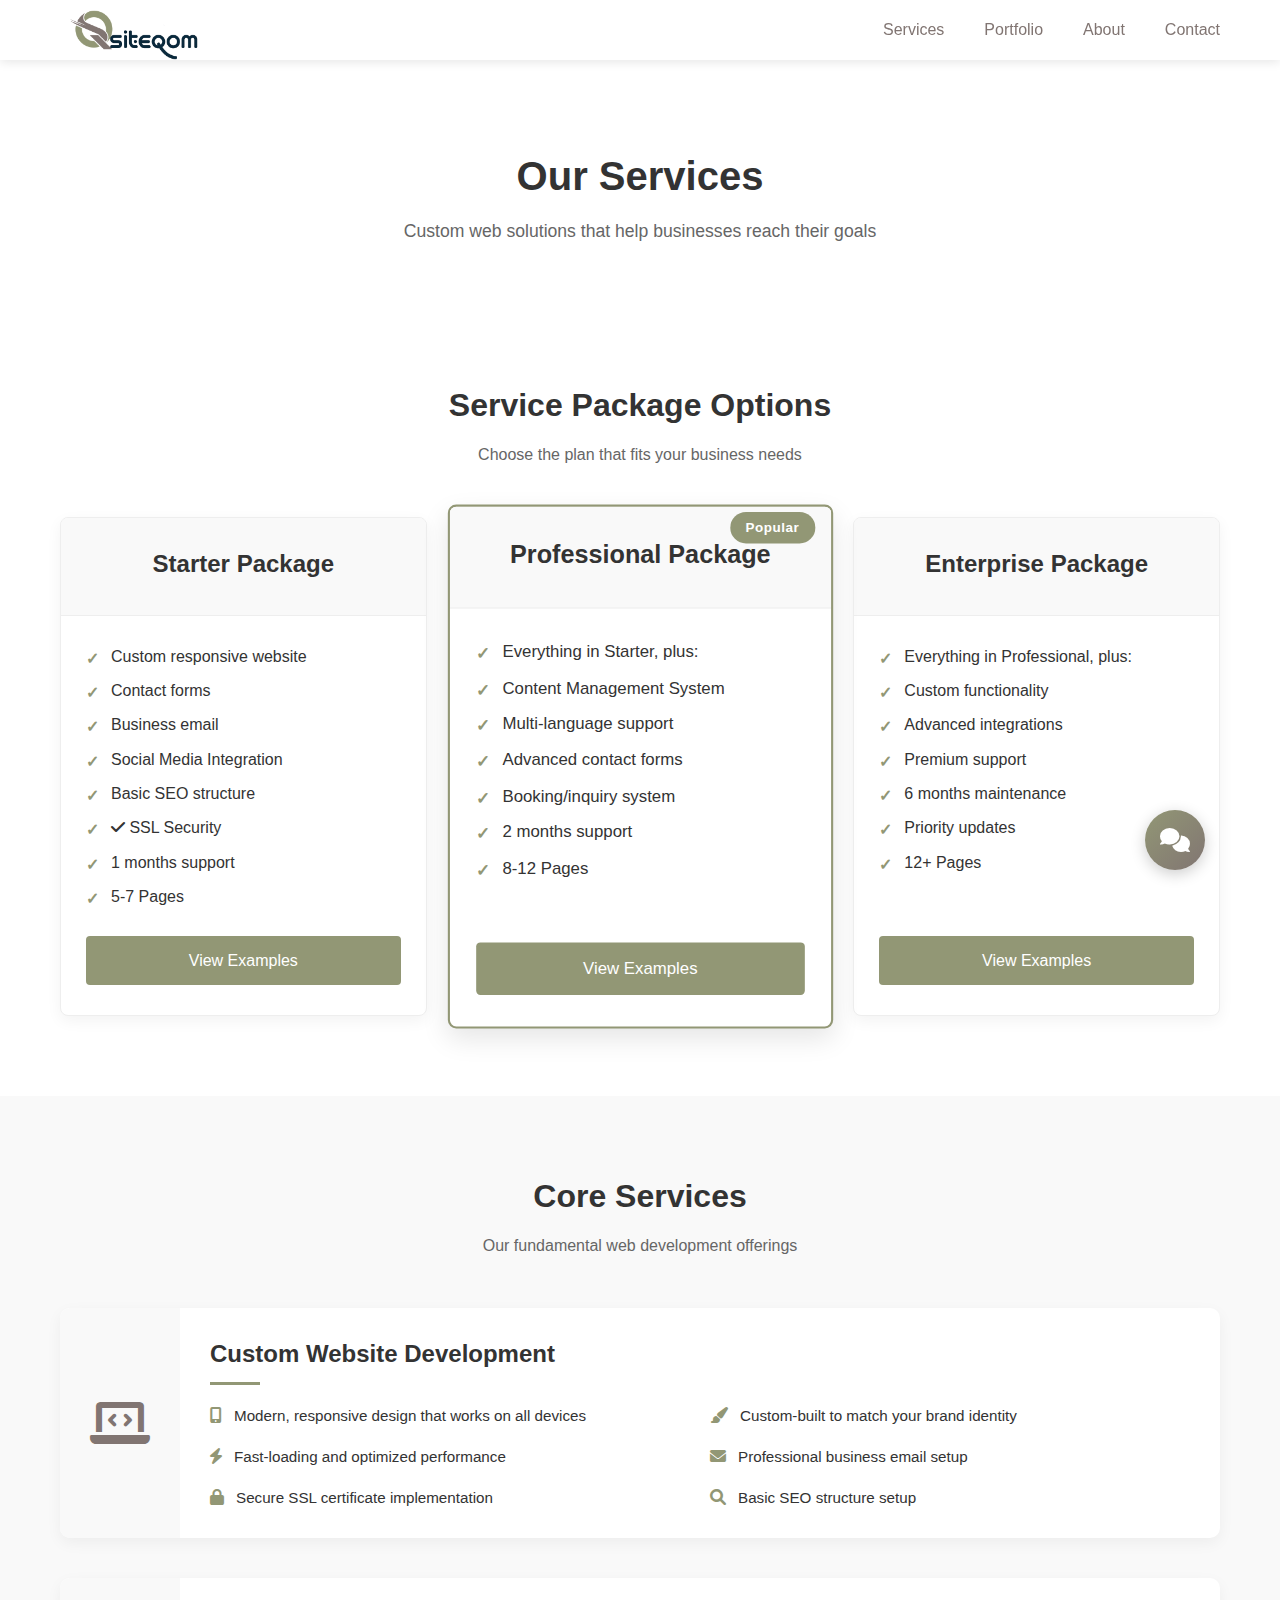
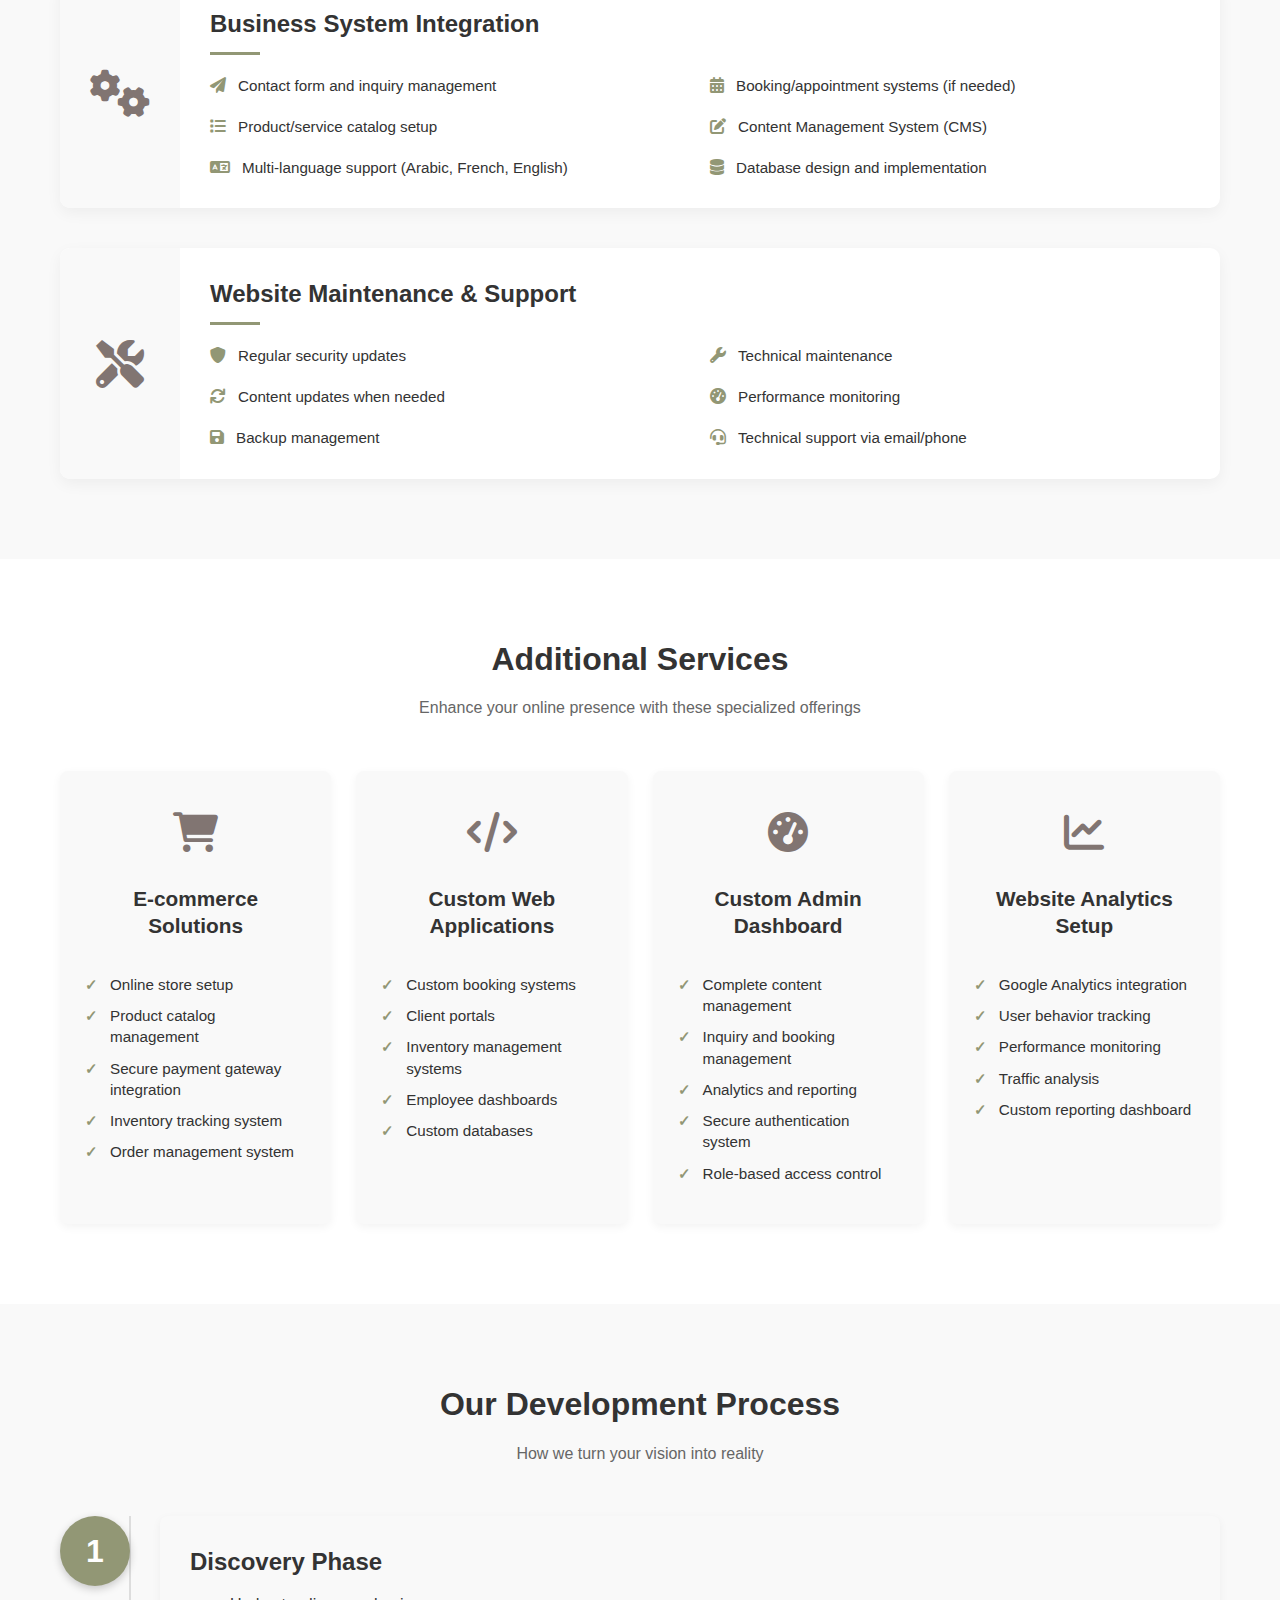
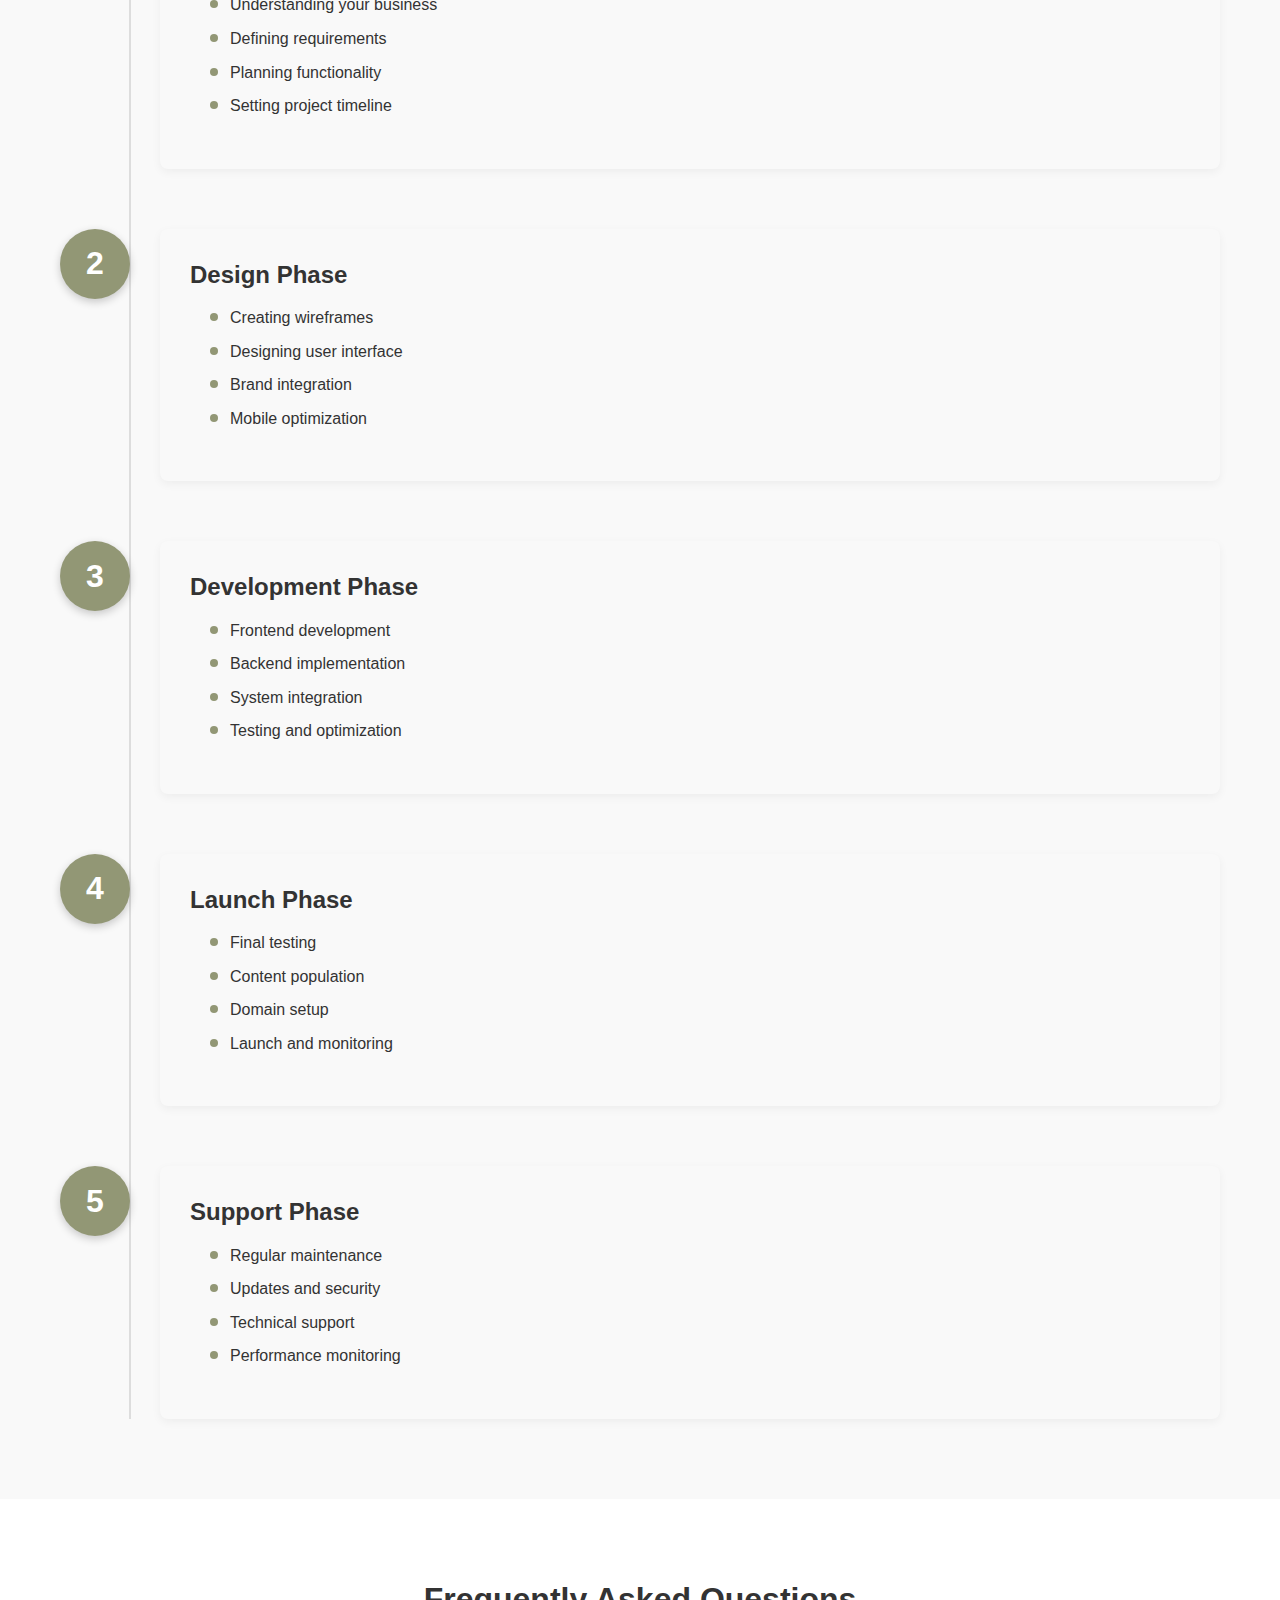
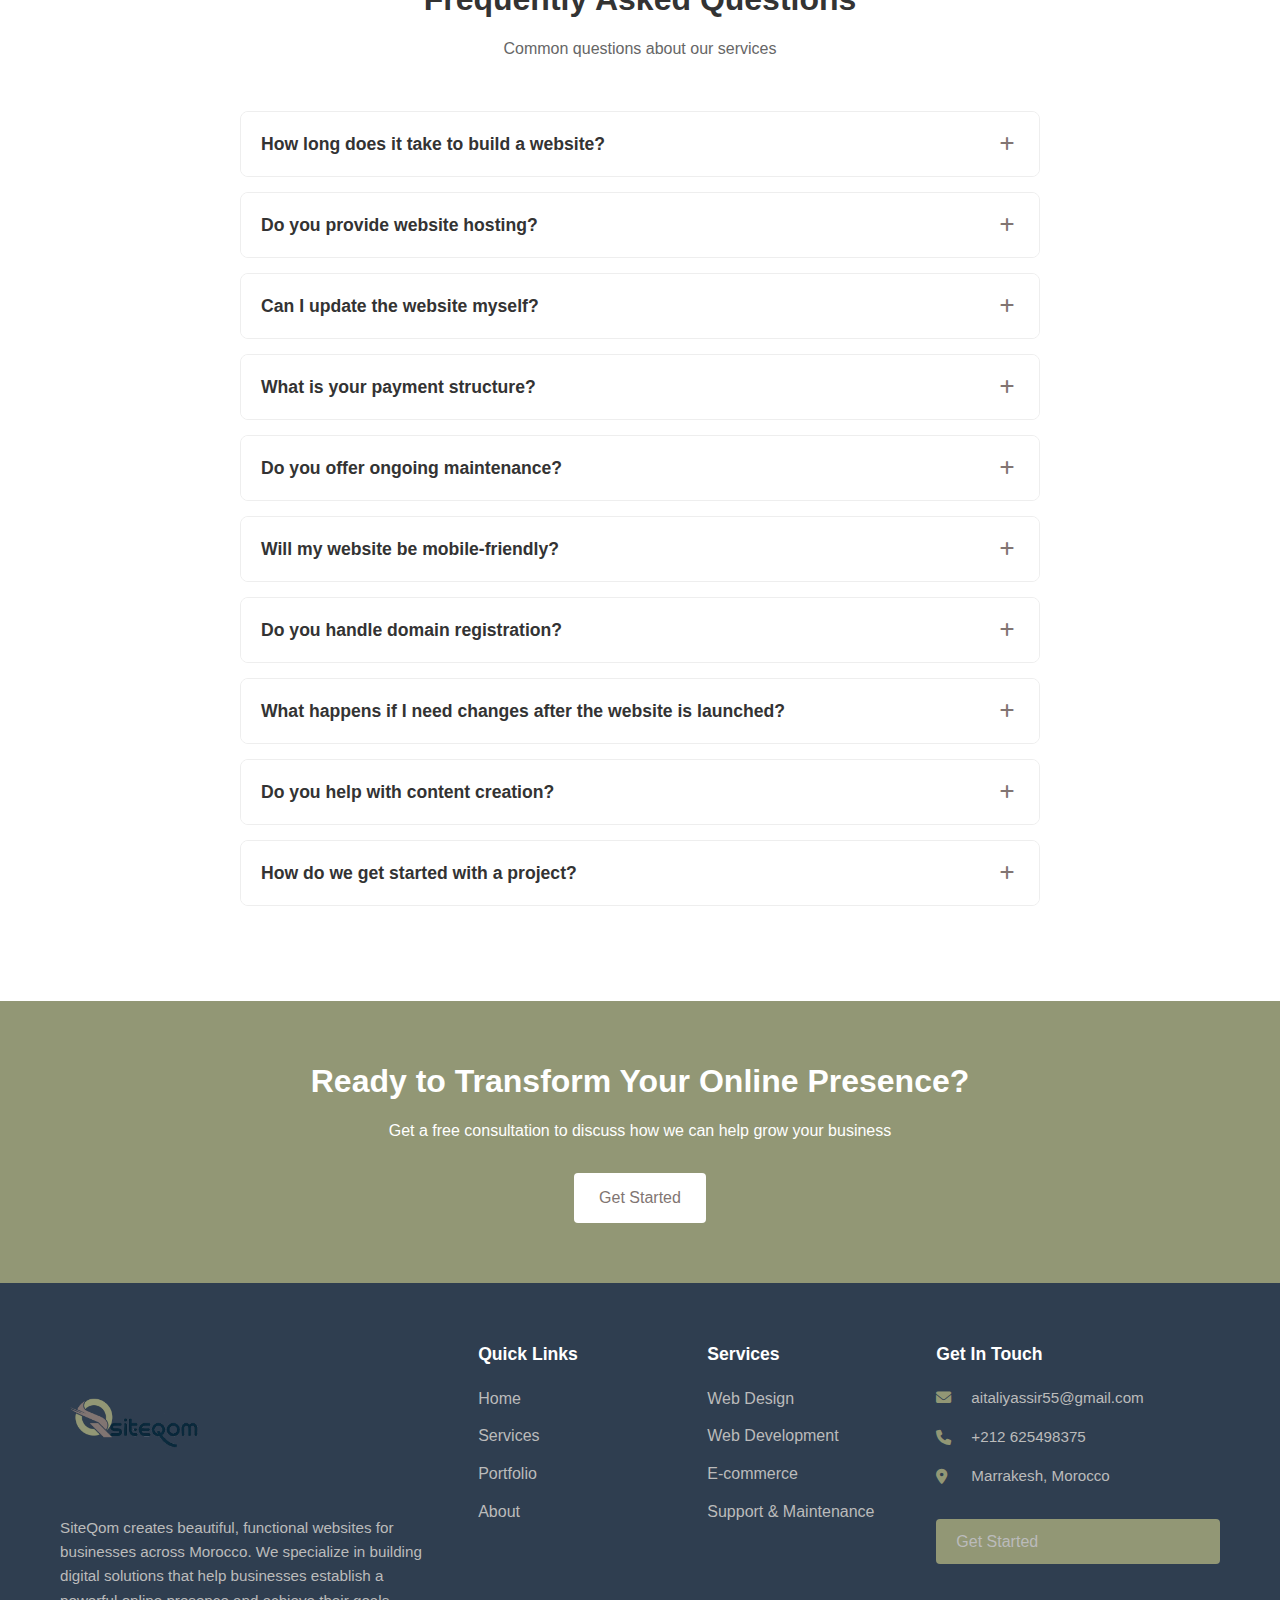
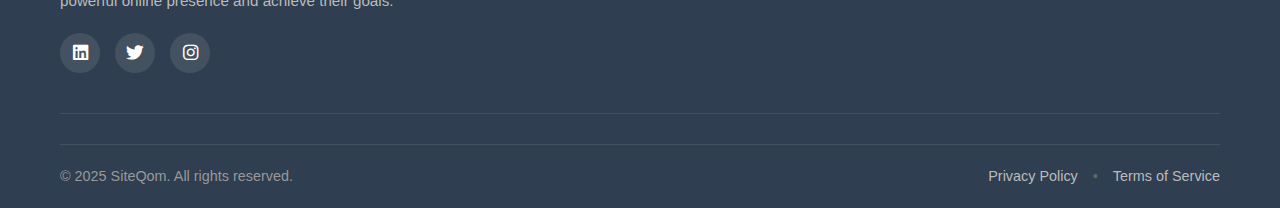
<file: services.html>
<!DOCTYPE html>
<html lang="en">
<head>
    <meta charset="UTF-8">
    <meta name="viewport" content="width=device-width, initial-scale=1.0">
    <title>Services - SiteQom</title>
    <!-- Favicon links -->
    <link rel="icon" type="image/png" sizes="32x32" href="img/logos/icon_logo.png">
    <link rel="shortcut icon" href="img/logos/icon_logo.png">
    <link rel="stylesheet" href="css/styles.css">
    <!-- Font Awesome for icons -->
    <link rel="stylesheet" href="https://cdnjs.cloudflare.com/ajax/libs/font-awesome/6.0.0/css/all.min.css">
</head>
<body>
    
    <!-- Header/Navigation -->
    <header>
        <div class="container">
            <nav class="navbar">
                <a href="index.html" class="logo">
                  <img src="img/logos/full_logo.png" alt="SiteQom Logo" class="logo-img">
                </a>
                <ul class="nav-links">
                    <li><a href="services.html" class="active">Services</a></li>
                    <li><a href="portfolio.html">Portfolio</a></li>
                    <li><a href="about.html">About</a></li>
                    <li><a href="contact.html">Contact</a></li>
                </ul>
                <div class="mobile-menu-btn">
                    <i class="fas fa-bars"></i>
                </div>
            </nav>
        </div>
    </header>

    <!-- Services Hero Section -->
    <section class="page-hero">
        <div class="container">
            <h1>Our Services</h1>
            <p>Custom web solutions that help businesses reach their goals</p>
        </div>
    </section>

    <!-- Service Packages -->
    <section class="service-packages">
        <div class="container">
            <div class="section-header">
                <h2>Service Package Options</h2>
                <p>Choose the plan that fits your business needs</p>
            </div>
            <div class="packages-grid">
                <div class="package-card">
                    <div class="package-header">
                        <h3>Starter Package</h3>
                    </div>
                    <div class="package-features">
                        <ul>
                            <li>Custom responsive website</li>
                            <li>Contact forms</li>
                            <li>Business email</li>
                            <li>Social Media Integration</li>
                            <li>Basic SEO structure</li>
                            <li><i class="fas fa-check"></i> SSL Security</li>

                            <li>1 months support</li>
                            <li>5-7 Pages</li>
                        </ul>
                    </div>
                    <div class="package-cta">
                        <a href="portfolio.html#starter" class="btn btn-primary">View Examples</a>
                    </div>
                </div>

                <div class="package-card featured">
                    <div class="package-badge">Popular</div>
                    <div class="package-header">
                        <h3>Professional Package</h3>
                    </div>
                    <div class="package-features">
                        <ul>
                            <li>Everything in Starter, plus:</li>
                            <li>Content Management System</li>
                            <li>Multi-language support</li>
                            <li>Advanced contact forms</li>
                            <li>Booking/inquiry system</li>
                            <li>2 months support</li>
                            <li>8-12 Pages</li>
                        </ul>
                    </div>
                    <div class="package-cta">
                        <a href="portfolio.html#professional" class="btn btn-primary">View Examples</a>
                    </div>
                </div>

                <div class="package-card">
                    <div class="package-header">
                        <h3>Enterprise Package</h3>
                    </div>
                    <div class="package-features">
                        <ul>
                            <li>Everything in Professional, plus:</li>
                            <li>Custom functionality</li>
                            <li>Advanced integrations</li>
                            <li>Premium support</li>
                            <li>6 months maintenance</li>
                            <li>Priority updates</li>
                            <li>12+ Pages</li>
                        </ul>
                    </div>
                    <div class="package-cta">
                        <a href="portfolio.html#enterprise" class="btn btn-primary">View Examples</a>
                    </div>
                </div>
            </div>
        </div>
    </section>

    <!-- Core Services -->
    <section class="core-services">
        <div class="container">
            <div class="section-header">
                <h2>Core Services</h2>
                <p>Our fundamental web development offerings</p>
            </div>
            
            <div class="services-card-grid">
                <div class="service-card-large">
                    <div class="service-icon-large">
                        <i class="fas fa-laptop-code"></i>
                    </div>
                    <div class="service-content">
                        <h3>Custom Website Development</h3>
                        <div class="service-features-grid">
                            <div class="service-feature-item">
                                <i class="fas fa-mobile-alt"></i>
                                <p>Modern, responsive design that works on all devices</p>
                            </div>
                            <div class="service-feature-item">
                                <i class="fas fa-paint-brush"></i>
                                <p>Custom-built to match your brand identity</p>
                            </div>
                            <div class="service-feature-item">
                                <i class="fas fa-bolt"></i>
                                <p>Fast-loading and optimized performance</p>
                            </div>
                            <div class="service-feature-item">
                                <i class="fas fa-envelope"></i>
                                <p>Professional business email setup</p>
                            </div>
                            <div class="service-feature-item">
                                <i class="fas fa-lock"></i>
                                <p>Secure SSL certificate implementation</p>
                            </div>
                            <div class="service-feature-item">
                                <i class="fas fa-search"></i>
                                <p>Basic SEO structure setup</p>
                            </div>
                        </div>
                    </div>
                </div>

                <div class="service-card-large">
                    <div class="service-icon-large">
                        <i class="fas fa-cogs"></i>
                    </div>
                    <div class="service-content">
                        <h3>Business System Integration</h3>
                        <div class="service-features-grid">
                            <div class="service-feature-item">
                                <i class="fas fa-paper-plane"></i>
                                <p>Contact form and inquiry management</p>
                            </div>
                            <div class="service-feature-item">
                                <i class="fas fa-calendar-alt"></i>
                                <p>Booking/appointment systems (if needed)</p>
                            </div>
                            <div class="service-feature-item">
                                <i class="fas fa-list"></i>
                                <p>Product/service catalog setup</p>
                            </div>
                            <div class="service-feature-item">
                                <i class="fas fa-edit"></i>
                                <p>Content Management System (CMS)</p>
                            </div>
                            <div class="service-feature-item">
                                <i class="fas fa-language"></i>
                                <p>Multi-language support (Arabic, French, English)</p>
                            </div>
                            <div class="service-feature-item">
                                <i class="fas fa-database"></i>
                                <p>Database design and implementation</p>
                            </div>
                        </div>
                    </div>
                </div>

                <div class="service-card-large">
                    <div class="service-icon-large">
                        <i class="fas fa-tools"></i>
                    </div>
                    <div class="service-content">
                        <h3>Website Maintenance & Support</h3>
                        <div class="service-features-grid">
                            <div class="service-feature-item">
                                <i class="fas fa-shield-alt"></i>
                                <p>Regular security updates</p>
                            </div>
                            <div class="service-feature-item">
                                <i class="fas fa-wrench"></i>
                                <p>Technical maintenance</p>
                            </div>
                            <div class="service-feature-item">
                                <i class="fas fa-sync"></i>
                                <p>Content updates when needed</p>
                            </div>
                            <div class="service-feature-item">
                                <i class="fas fa-tachometer-alt"></i>
                                <p>Performance monitoring</p>
                            </div>
                            <div class="service-feature-item">
                                <i class="fas fa-save"></i>
                                <p>Backup management</p>
                            </div>
                            <div class="service-feature-item">
                                <i class="fas fa-headset"></i>
                                <p>Technical support via email/phone</p>
                            </div>
                        </div>
                    </div>
                </div>
            </div>
        </div>
    </section>

    <!-- Additional Services -->
    <section class="additional-services">
        <div class="container">
            <div class="section-header">
                <h2>Additional Services</h2>
                <p>Enhance your online presence with these specialized offerings</p>
            </div>
            
            <div class="additional-services-grid">
                <div class="additional-service-card">
                    <div class="additional-service-icon">
                        <i class="fas fa-shopping-cart"></i>
                    </div>
                    <h3>E-commerce Solutions</h3>
                    <ul class="additional-service-features">
                        <li>Online store setup</li>
                        <li>Product catalog management</li>
                        <li>Secure payment gateway integration</li>
                        <li>Inventory tracking system</li>
                        <li>Order management system</li>
                    </ul>
                </div>
                
                <div class="additional-service-card">
                    <div class="additional-service-icon">
                        <i class="fas fa-code"></i>
                    </div>
                    <h3>Custom Web Applications</h3>
                    <ul class="additional-service-features">
                        <li>Custom booking systems</li>
                        <li>Client portals</li>
                        <li>Inventory management systems</li>
                        <li>Employee dashboards</li>
                        <li>Custom databases</li>
                    </ul>
                </div>
                
                <div class="additional-service-card">
                    <div class="additional-service-icon">
                        <i class="fas fa-tachometer-alt"></i>
                    </div>
                    <h3>Custom Admin Dashboard</h3>
                    <ul class="additional-service-features">
                        <li>Complete content management</li>
                        <li>Inquiry and booking management</li>
                        <li>Analytics and reporting</li>
                        <li>Secure authentication system</li>
                        <li>Role-based access control</li>
                    </ul>
                </div>
                
                <div class="additional-service-card">
                    <div class="additional-service-icon">
                        <i class="fas fa-chart-line"></i>
                    </div>
                    <h3>Website Analytics Setup</h3>
                    <ul class="additional-service-features">
                        <li>Google Analytics integration</li>
                        <li>User behavior tracking</li>
                        <li>Performance monitoring</li>
                        <li>Traffic analysis</li>
                        <li>Custom reporting dashboard</li>
                    </ul>
                </div>
            </div>
        </div>
    </section>

    <!-- Our Development Process -->
    <section class="development-process">
        <div class="container">
            <div class="section-header">
                <h2>Our Development Process</h2>
                <p>How we turn your vision into reality</p>
            </div>
            
            <div class="process-timeline">
                <div class="timeline-item">
                    <div class="timeline-number">1</div>
                    <div class="timeline-content">
                        <h3>Discovery Phase</h3>
                        <ul class="timeline-features">
                            <li>Understanding your business</li>
                            <li>Defining requirements</li>
                            <li>Planning functionality</li>
                            <li>Setting project timeline</li>
                        </ul>
                    </div>
                </div>
                
                <div class="timeline-item">
                    <div class="timeline-number">2</div>
                    <div class="timeline-content">
                        <h3>Design Phase</h3>
                        <ul class="timeline-features">
                            <li>Creating wireframes</li>
                            <li>Designing user interface</li>
                            <li>Brand integration</li>
                            <li>Mobile optimization</li>
                        </ul>
                    </div>
                </div>
                
                <div class="timeline-item">
                    <div class="timeline-number">3</div>
                    <div class="timeline-content">
                        <h3>Development Phase</h3>
                        <ul class="timeline-features">
                            <li>Frontend development</li>
                            <li>Backend implementation</li>
                            <li>System integration</li>
                            <li>Testing and optimization</li>
                        </ul>
                    </div>
                </div>
                
                <div class="timeline-item">
                    <div class="timeline-number">4</div>
                    <div class="timeline-content">
                        <h3>Launch Phase</h3>
                        <ul class="timeline-features">
                            <li>Final testing</li>
                            <li>Content population</li>
                            <li>Domain setup</li>
                            <li>Launch and monitoring</li>
                        </ul>
                    </div>
                </div>
                
                <div class="timeline-item">
                    <div class="timeline-number">5</div>
                    <div class="timeline-content">
                        <h3>Support Phase</h3>
                        <ul class="timeline-features">
                            <li>Regular maintenance</li>
                            <li>Updates and security</li>
                            <li>Technical support</li>
                            <li>Performance monitoring</li>
                        </ul>
                    </div>
                </div>
            </div>
        </div>
    </section>

    <!-- FAQ Section -->
    <section class="faq-section">
        <div class="container">
            <div class="section-header">
                <h2>Frequently Asked Questions</h2>
                <p>Common questions about our services</p>
            </div>
            <div class="faq-container">
                <div class="faq-item">
                    <div class="faq-question">
                        <h3>How long does it take to build a website?</h3>
                        <span class="faq-toggle"><i class="fas fa-plus"></i></span>
                    </div>
                    <div class="faq-answer">
                        <p>The timeline varies depending on the complexity of your project. A basic website typically takes 2-3 weeks, while more complex sites with advanced functionality can take 4-8 weeks. We'll provide a detailed timeline during our initial consultation based on your specific requirements.</p>
                    </div>
                </div>
                <div class="faq-item">
                    <div class="faq-question">
                        <h3>Do you provide website hosting?</h3>
                        <span class="faq-toggle"><i class="fas fa-plus"></i></span>
                    </div>
                    <div class="faq-answer">
                        <p>Yes, we offer reliable hosting solutions tailored to your website's needs. Our hosting packages include regular backups, security updates, and technical support. We can also help you set up hosting with a third-party provider if you prefer.</p>
                    </div>
                </div>
                <div class="faq-item">
                    <div class="faq-question">
                        <h3>Can I update the website myself?</h3>
                        <span class="faq-toggle"><i class="fas fa-plus"></i></span>
                    </div>
                    <div class="faq-answer">
                        <p>Absolutely. We build websites with user-friendly content management systems that allow you to easily update content, add products/services, and make basic changes without technical knowledge. We also provide training to ensure you're comfortable managing your site.</p>
                    </div>
                </div>
                <div class="faq-item">
                    <div class="faq-question">
                        <h3>What is your payment structure?</h3>
                        <span class="faq-toggle"><i class="fas fa-plus"></i></span>
                    </div>
                    <div class="faq-answer">
                        <p>Our standard payment structure is 50% deposit to begin work, with the remaining 50% due upon project completion. For larger projects, we can arrange milestone payments. We accept bank transfers and other payment methods.</p>
                    </div>
                </div>
                <div class="faq-item">
                    <div class="faq-question">
                        <h3>Do you offer ongoing maintenance?</h3>
                        <span class="faq-toggle"><i class="fas fa-plus"></i></span>
                    </div>
                    <div class="faq-answer">
                        <p>Yes, we provide ongoing maintenance packages to keep your website secure, up-to-date, and performing optimally. Our maintenance services include regular updates, security monitoring, content updates, and technical support. Each of our packages includes a maintenance period, and we offer extended maintenance plans after that period expires.</p>
                    </div>
                </div>
                <div class="faq-item">
                    <div class="faq-question">
                        <h3>Will my website be mobile-friendly?</h3>
                        <span class="faq-toggle"><i class="fas fa-plus"></i></span>
                    </div>
                    <div class="faq-answer">
                        <p>Yes, all our websites are built with responsive design, ensuring they work perfectly on all devices including smartphones, tablets, and desktops. Mobile optimization is a standard feature in all our packages, not an add-on.</p>
                    </div>
                </div>
                <div class="faq-item">
                    <div class="faq-question">
                        <h3>Do you handle domain registration?</h3>
                        <span class="faq-toggle"><i class="fas fa-plus"></i></span>
                    </div>
                    <div class="faq-answer">
                        <p>Yes, we can handle domain registration for you or work with domains you already own. We'll help you choose the right domain name if you don't have one, and assist with DNS configuration and setting up professional email addresses.</p>
                    </div>
                </div>
                <div class="faq-item">
                    <div class="faq-question">
                        <h3>What happens if I need changes after the website is launched?</h3>
                        <span class="faq-toggle"><i class="fas fa-plus"></i></span>
                    </div>
                    <div class="faq-answer">
                        <p>Minor changes and fixes during the first month after launch are included in our service. After that, changes can be handled through our maintenance package or billed at our standard hourly rate. We're always available to help evolve your website as your business grows.</p>
                    </div>
                </div>
                <div class="faq-item">
                    <div class="faq-question">
                        <h3>Do you help with content creation?</h3>
                        <span class="faq-toggle"><i class="fas fa-plus"></i></span>
                    </div>
                    <div class="faq-answer">
                        <p>While we don't offer full content creation services, we provide guidance on content strategy and structure. We can recommend professional copywriters or help optimize content you provide. We do assist with image selection and basic content editing.</p>
                    </div>
                </div>
                <div class="faq-item">
                    <div class="faq-question">
                        <h3>How do we get started with a project?</h3>
                        <span class="faq-toggle"><i class="fas fa-plus"></i></span>
                    </div>
                    <div class="faq-answer">
                        <p>The process starts with an initial consultation where we discuss your business needs and goals. We'll then provide a proposal with scope, timeline, and pricing. Once approved, we'll collect the deposit and begin with the discovery phase. Contact us through our website or email to schedule your consultation.</p>
                    </div>
                </div>
            </div>
        </div>
    </section>

    <!-- CTA Section -->
    <section class="cta">
        <div class="container">
            <h2>Ready to Transform Your Online Presence?</h2>
            <p>Get a free consultation to discuss how we can help grow your business</p>
            <a href="contact.html" class="btn btn-light">Get Started</a>
        </div>
    </section>

    <!-- Footer -->
    <footer>
        <div class="container">
            <div class="footer-grid">
                <div class="footer-col footer-about-col">
                    <a href="index.html" class="footer-logo-link">
                        <img src="img/logos/full_logo.png" alt="SiteQom Logo" class="footer-logo-img">
                    </a>
                    <p>SiteQom creates beautiful, functional websites for businesses across Morocco. We specialize in building digital solutions that help businesses establish a powerful online presence and achieve their goals.</p>
                    <div class="footer-social-links">
                        <a href="#" target="_blank" title="LinkedIn"><i class="fab fa-linkedin"></i></a>
                        <a href="#" target="_blank" title="Twitter"><i class="fab fa-twitter"></i></a>
                        <a href="#" target="_blank" title="Instagram"><i class="fab fa-instagram"></i></a>
                    </div>
                </div>

                <div class="footer-col">
                    <h4>Quick Links</h4>
                    <ul>
                        <li><a href="index.html">Home</a></li>
                        <li><a href="services.html">Services</a></li>
                        <li><a href="portfolio.html">Portfolio</a></li>
                        <li><a href="about.html">About</a></li>
                    </ul>
                </div>

                <div class="footer-col">
                    <h4>Services</h4>
                    <ul>
                        <li><a href="services.html">Web Design</a></li>
                        <li><a href="services.html">Web Development</a></li>
                        <li><a href="services.html">E-commerce</a></li>
                        <li><a href="services.html">Support & Maintenance</a></li>
                    </ul>
                </div>

                <div class="footer-col">
                    <h4>Get In Touch</h4>
                    <p class="footer-contact-item">
                        <i class="fas fa-envelope"></i>
                        <a href="mailto:aitaliyassir55@gmail.com">aitaliyassir55@gmail.com</a>
                    </p>
                    <p class="footer-contact-item">
                        <i class="fas fa-phone"></i>
                        <a href="tel:+212625498375">+212 625498375</a>
                    </p>
                    <p class="footer-contact-item">
                        <i class="fas fa-map-marker-alt"></i>
                        Marrakesh, Morocco
                    </p>
                    <a href="contact.html" class="footer-cta-btn">Get Started</a>
                </div>
            </div>

            <div class="footer-divider"></div>

            <div class="footer-bottom">
                <p>&copy; 2025 SiteQom. All rights reserved.</p>
                <div class="footer-bottom-links">
                    <a href="privacy-policy.html">Privacy Policy</a>
                    <span class="divider">•</span>
                    <a href="#">Terms of Service</a>
                </div>
            </div>
        </div>
    </footer>

    <!-- Floating Contact Toggle Button -->
    <div class="floating-contact-btn" id="floatingContactBtn">
        <div class="contact-toggle-main">
            <i class="fas fa-comments"></i>
        </div>
        <div class="contact-options">
            <a href="https://wa.me/+212625498375?text=Hello%20SiteQom" class="contact-option whatsapp-option" target="_blank" title="Chat on WhatsApp">
                <div class="option-icon">
                    <i class="fab fa-whatsapp"></i>
                </div>
                <span class="option-label">WhatsApp</span>
            </a>
            <a href="mailto:aitaliyassir55@gmail.com" class="contact-option email-option" title="Send Email">
                <div class="option-icon">
                    <i class="fas fa-envelope"></i>
                </div>
                <span class="option-label">Email</span>
            </a>
        </div>
    </div>

    <!-- FAQ JavaScript -->
    <script>
    document.addEventListener('DOMContentLoaded', function() {
        const faqItems = document.querySelectorAll('.faq-item');

        if (faqItems.length > 0) {
            faqItems.forEach(item => {
                const question = item.querySelector('.faq-question');

                question.addEventListener('click', () => {
                    // Toggle current item
                    item.classList.toggle('active');

                    // Update the icon
                    const icon = question.querySelector('.faq-toggle i');
                    if (icon) {
                        if (item.classList.contains('active')) {
                            icon.classList.remove('fa-plus');
                            icon.classList.add('fa-minus');
                        } else {
                            icon.classList.remove('fa-minus');
                            icon.classList.add('fa-plus');
                        }
                    }
                });
            });
        }
    });
    </script>
    <script src="js/main.js"></script>

    <a href="#" class="back-to-top">
        <i class="fas fa-arrow-up"></i>
    </a>
</body>
</html>
</file>
<file: css/styles.css>
/* 
   WabiAgency - Main Stylesheet
   This CSS file contains all styles for the WabiAgency website
*/

/* ===== RESET & BASE STYLES ===== */
* {
    margin: 0;
    padding: 0;
    box-sizing: border-box;
}

body {
    font-family: 'Segoe UI', Tahoma, Geneva, Verdana, sans-serif;
    line-height: 1.6;
    color: #333;
}

img {
    max-width: 100%;
    height: auto;
}

/* ===== COLOR PALETTE ===== */
:root {
    --primary-blue: #1DA1D2;
    --sage-green: #8A9A5B;
    --terra-cotta: #E2725B;
    --dark-blue: #2F3E50;
    --light-gray: #F9F9F9;
    --white: #FFFFFF;
}

/* ===== TYPOGRAPHY ===== */
h1, h2, h3, h4, h5, h6 {
    font-weight: 600;
    line-height: 1.3;
    margin-bottom: 0.5em;
}

h1 {
    font-size: 2.5rem;
}

h2 {
    font-size: 2rem;
}

h3 {
    font-size: 1.5rem;
}

p {
    margin-bottom: 1rem;
}

a {
    text-decoration: none;
    color: inherit;
    transition: color 0.3s ease;
}

/* ===== LAYOUT & CONTAINERS ===== */
.container {
    width: 100%;
    max-width: 1200px;
    margin: 0 auto;
    padding: 0 20px;
}

section {
    padding: 80px 0;
}

.section-header {
    text-align: center;
    margin-bottom: 50px;
}

.section-header h2 {
    margin-bottom: 15px;
}

.section-header p {
    max-width: 700px;
    margin: 0 auto;
    color: #666;
}

/* ===== NAVIGATION ===== */
header {
    background-color: white;
    box-shadow: 0 2px 10px rgba(0, 0, 0, 0.1);
    position: fixed;
    width: 100%;
    top: 0;
    z-index: 1000;
}

.navbar {
    display: flex;
    justify-content: space-between;
    align-items: center;
    padding: 15px 0;
    height: 60px;
}

.logo {
    display: flex;
    align-items: center;
    height: 100%;
}

.logo-img {
    width: 150px;
    height: 150px;
    object-fit: contain;
}

.logo-text {
    margin-left: 10px;
    font-weight: 600;
    font-size: 1.2rem;
}

.wabi {
    color: #929775; 
}

.agency {
    color: #817572; 
}

.nav-links {
    display: flex;
    list-style: none;
}

.nav-links li {
    margin-left: 40px;
}

.nav-links a {
    color: #817572;
    font-weight: 500;
    position: relative;
}

.nav-links a:hover {
    color: #929775;
}

.nav-links a::after {
    content: '';
    position: absolute;
    bottom: -5px;
    left: 0;
    width: 0;
    height: 2px;
    background-color: #929775;
    transition: width 0.3s ease;
}

.nav-links a:hover::after {
    width: 100%;
}

.mobile-menu-btn {
    display: none;
    cursor: pointer;
    font-size: 1.5rem;
}
.mobile-menu {
    transition: transform 0.3s ease, opacity 0.3s ease;
    transform: translateX(-100%);
    opacity: 0;
  }
  
  .mobile-menu.open {
    transform: translateX(0);
    opacity: 1;
  }

/* ===== HERO SECTION ===== */
.hero {
    padding-top: 150px;
    padding-bottom: 80px;
    background-color: white;
}

.hero .container {
    display: flex;
    align-items: center;
    gap: 50px;
}

.hero-content {
    flex: 1;
}

.hero-image {
    flex: 1;
    border-radius: 8px;
    overflow: hidden;
    background-color: var(--dark-blue);
    display: flex;
    justify-content: center;
    align-items: center;
    min-height: 300px;
}

.hero h1 {
    font-size: 2.5rem;
    margin-bottom: 20px;
    color: #333;
}

.hero p {
    font-size: 1.1rem;
    margin-bottom: 30px;
    color: #666;
}

.hero-buttons {
    display: flex;
    gap: 15px;
}

.btn {
    display: inline-block;
    padding: 12px 25px;
    border-radius: 25px;
    font-weight: 500;
    text-align: center;
    transition: all 0.3s ease;
}

.btn-primary {
    background-color: #929775;
    color: white;
    border: none;
    transition: transform 0.3s ease, background-color 0.3s ease;
}

.btn-primary:hover {
    background-color: #6c7055;
    transform: scale(1.02);
}

.btn-secondary {
    background-color: transparent;
    color: #f0a187;
    border: 1px solid #f0a187;
}

.btn-secondary:hover {
    background-color: #f0a187;
    color: white;
}

.btn-light {
    background-color: white;
    color: #817572;
    border: none;
}

.btn-light:hover {
    background-color: #f0f0f0;
}

.btn i {
    margin-left: 5px;
}

/* ===== SERVICES SECTION ===== */
.services {
    background-color: var(--light-gray);
}

.services-grid {
    display: grid;
    grid-template-columns: repeat(3, 1fr);
    gap: 30px;
}

.service-card {
    background-color: white;
    border-radius: 8px;
    padding: 30px;
    box-shadow: 0 5px 15px rgba(0, 0, 0, 0.05);
    transition: transform 0.3s ease, box-shadow 0.3s ease;
}

.service-card:hover {
    transform: translateY(-5px);
    box-shadow: 0 10px 25px rgba(0, 0, 0, 0.1);
}

.service-icon {
    color: #817572;
    font-size: 2rem;
    margin-bottom: 20px;
}

/* ===== PORTFOLIO SECTION ===== */
.portfolio {
    background-color: white;
}

.portfolio-grid {
    display: grid;
    grid-template-columns: repeat(2, 1fr);
    gap: 30px;
    margin-bottom: 40px;
}

.portfolio-item {
    position: relative;
    border-radius: 10px;
    border: solid #817572 5px ;
    overflow: hidden;
    box-shadow: 0 5px 15px rgba(0, 0, 0, 0.1);
    height: 300px;
}

.portfolio-item img {
    width: 100%;
    height: 100%;
    object-fit: cover;
    transition: transform 0.5s ease;
}

.portfolio-item:hover img {
    transform: scale(1.05);
}

.portfolio-details {
    position: absolute;
    bottom: 0;
    left: 0;
    width: 100%;
    padding: 20px;
    background: linear-gradient(transparent, rgba(0, 0, 0, 0.7));
    color: white;
}

.portfolio-details h3 {
    margin-bottom: 5px;
}

.view-project {
    display: inline-flex;
    align-items: center;
    color: white;
    margin-top: 10px;
}

.view-project i {
    margin-left: 5px;
    transition: transform 0.3s ease;
}

.view-project:hover i {
    transform: translateX(5px);
}

.view-all-projects {
    display: flex;
    justify-content: center;
}

.view-all-btn {
    border: 1px solid #817572;
    color: #817572;
    padding: 10px 25px;
    border-radius: 4px;
    transition: all 0.3s ease;
}

.view-all-btn:hover {
    background-color: #817572;
    color: white;
}

/* ===== WHY CHOOSE US SECTION ===== */
.why-us {
    background-color: var(--light-gray);
}

.features-grid {
    display: grid;
    grid-template-columns: repeat(4, 1fr);
    gap: 30px;
}

.feature {
    text-align: center;
    padding: 20px;
}

.feature-icon {
    color: #817572;
    font-size: 2rem;
    margin-bottom: 20px;
}

/* ===== PROCESS SECTION ===== */
.process {
    background-color: white;
}

.process-steps {
    display: grid;
    grid-template-columns: repeat(4, 1fr);
    gap: 30px;
    position: relative;
}

.process-steps::after {
    content: '';
    position: absolute;
    top: 50px;
    left: 50px;
    right: 50px;
    height: 2px;
    background-color: #ddd;
    z-index: 1;
}

.process-step {
    position: relative;
    z-index: 2;
    text-align: center;
}

.step-icon {
    width: 80px;
    height: 80px;
    border-radius: 50%;
    background-color: white;
    display: flex;
    align-items: center;
    justify-content: center;
    margin: 0 auto 20px;
    font-size: 1.8rem;
    color: #817572;
    border: 2px solid #ddd;
}

/* ===== CTA SECTION ===== */
.cta {
    background-color: #929775;
    color: white;
    text-align: center;
    padding: 60px 0;
}

.cta h2 {
    margin-bottom: 15px;
}

.cta p {
    margin-bottom: 30px;
    max-width: 700px;
    margin-left: auto;
    margin-right: auto;
}

/* ===== FOOTER ===== */
footer {
    background-color: var(--dark-blue);
    color: white;
    padding: 60px 0 20px;
}

.footer-content {
    display: grid;
    grid-template-columns: 2fr 1fr 1fr;
    gap: 40px;
    margin-bottom: 30px;
}
.footer-logo-img {
    width: 120px;
    height: 120px;
}

.footer-logo {
    margin-bottom: 15px;
}

.footer-about p {
    margin-top: 20px;
    color: #bbb;
}

.footer-contact a, .footer-social a {
    color: #bbb;
    transition: color 0.3s ease;
}

.footer-contact a:hover, .footer-social a:hover {
    color: white;
}

.footer-contact h3, .footer-social h3 {
    margin-bottom: 20px;
    font-size: 1.2rem;
}

.social-links {
    display: flex;
    gap: 15px;
}

.social-links a {
    font-size: 1.2rem;
}

.footer-bottom {
    border-top: 1px solid rgba(255, 255, 255, 0.1);
    padding-top: 20px;
    text-align: center;
    color: #bbb;
    font-size: 0.9rem;
}

/* ===== RESPONSIVE STYLES ===== */
@media (max-width: 992px) {
    .services-grid, 
    .features-grid {
        grid-template-columns: repeat(2, 1fr);
    }
    
    .process-steps {
        grid-template-columns: repeat(2, 1fr);
    }
    
    .process-steps::after {
        display: none;
    }
    
    .footer-content {
        grid-template-columns: 1fr 1fr;
    }
}

@media (max-width: 768px) {
    h1 {
        font-size: 2rem;
    }
    
    h2 {
        font-size: 1.8rem;
    }
    
    .mobile-menu-btn {
        display: block;
        color: #817572;
        cursor: pointer;
        z-index: 100;
    }

    .nav-links {
        display: none;
        position: fixed;
        top: 60px;
        left: 0;
        right: 0;
        bottom: 0;
        background-color: white;
        flex-direction: column;
        padding: 20px;
        box-shadow: 0 5px 10px rgba(0, 0, 0, 0.1);
        overflow-y: auto;
        z-index: 999;
    }

    .nav-links.active {
        display: flex;
    }

    .nav-links li {
        margin: 15px 0;
    }

    .nav-links a {
        font-size: 1.1rem;
        padding: 10px 0;
        display: block;
    }
    
    .hero .container {
        flex-direction: column;
    }
    
    .hero-content, .hero-image {
        flex: auto;
        width: 100%;
    }
    
    .services-grid,
    .portfolio-grid,
    .features-grid {
        grid-template-columns: 1fr;
    }
    
    .footer-content {
        grid-template-columns: 1fr;
        gap: 30px;
    }
}

@media (max-width: 480px) {
    h1 {
        font-size: 1.8rem;
    }

    h2 {
        font-size: 1.5rem;
    }

    h3 {
        font-size: 1.2rem;
    }

    .hero-buttons {
        flex-direction: column;
    }

    .btn {
        width: 100%;
        margin-bottom: 10px;
    }

    section {
        padding: 40px 0;
    }

    .container {
        padding: 0 15px;
    }

    .logo-img {
        width: 120px;
        height: 120px;
    }

    .services-grid,
    .features-grid {
        grid-template-columns: 1fr;
    }

    .process-steps {
        grid-template-columns: 1fr;
    }

    .portfolio-grid {
        gap: 15px;
    }

    .portfolio-item {
        height: 250px;
    }
}

/* ===== SERVICES PAGE STYLES ===== */

/* Page Hero Section */
.page-hero {
    padding-top: 150px;
    padding-bottom: 60px;
    background-color: white;
    text-align: center;
}

.page-hero h1 {
    font-size: 2.5rem;
    margin-bottom: 15px;
    color: #333;
}

.page-hero p {
    font-size: 1.1rem;
    color: #666;
    max-width: 700px;
    margin: 0 auto;
}

/* Service Packages */
.service-packages {
    background-color: white;
    padding: 80px 0;
}

.packages-grid {
    display: grid;
    grid-template-columns: repeat(3, 1fr);
    gap: 30px;
    margin-top: 40px;
}

.package-card {
    background-color: white;
    border-radius: 8px;
    overflow: hidden;
    box-shadow: 0 5px 15px rgba(0, 0, 0, 0.05);
    transition: transform 0.3s ease, box-shadow 0.3s ease;
    position: relative;
    border: 1px solid #eee;
    height: 100%;
    display: flex;
    flex-direction: column;
}

.package-card:hover {
    transform: translateY(-5px);
    box-shadow: 0 15px 30px rgba(0, 0, 0, 0.1);
}

.package-card.featured {
    transform: scale(1.05);
    border: 2px solid #929775;
    z-index: 2;
    box-shadow: 0 10px 25px rgba(0, 0, 0, 0.1);
}

.package-card.featured:hover {
    transform: scale(1.05) translateY(-5px);
    box-shadow: 0 15px 35px rgba(0, 0, 0, 0.15);
}

.package-badge {
    position: absolute;
    top: 5px;
    right: 15px;
    background-color: #929775;
    color: white;
    padding: 5px 15px;
    border-radius: 20px;
    font-size: 0.8rem;
    font-weight: 600;
    letter-spacing: 0.5px;
}

.package-header {
    padding: 30px 25px;
    background-color: #f9f9f9;
    text-align: center;
    border-bottom: 1px solid #eee;
}

.package-header h3 {
    margin-bottom: 5px;
    font-size: 1.5rem;
    color: #333;
}

.package-features {
    padding: 30px 25px;
    flex-grow: 1;
}

.package-features ul {
    list-style-type: none;
}

.package-features li {
    margin-bottom: 12px;
    padding-left: 25px;
    position: relative;
    line-height: 1.4;
}

.package-features li::before {
    content: '✓';
    position: absolute;
    left: 0;
    top: 2px;
    color: #929775;
    font-weight: 700;
}

.package-cta {
    padding: 0 25px 30px;
    text-align: center;
}

.package-cta .btn {
    width: 100%;
    padding: 12px 0;
    transition: all 0.3s ease;
}

/* Core Services */
.core-services {
    background-color: #f9f9f9;
    padding: 80px 0;
}

.section-header {
    text-align: center;
    margin-bottom: 50px;
}

.section-header h2 {
    font-size: 2rem;
    margin-bottom: 15px;
    color: #333;
}

.section-header p {
    font-size: 1rem;
    color: #666;
    max-width: 700px;
    margin: 0 auto;
}

/* Services Card Grid */
.services-card-grid {
    display: flex;
    flex-direction: column;
    gap: 40px;
    margin-top: 40px;
}

.service-card-large {
    display: flex;
    background-color: white;
    border-radius: 10px;
    overflow: hidden;
    box-shadow: 0 5px 15px rgba(0, 0, 0, 0.05);
    transition: transform 0.3s ease, box-shadow 0.3s ease;
}

.service-card-large:hover {
    transform: translateY(-5px);
    box-shadow: 0 15px 30px rgba(0, 0, 0, 0.1);
}

.service-icon-large {
    min-width: 120px;
    display: flex;
    align-items: center;
    justify-content: center;
    background-color: #f9f9f9;
    padding: 25px;
}

.service-icon-large i {
    font-size: 3rem;
    color: #817572;
}

.service-content {
    padding: 30px;
    flex-grow: 1;
}

.service-content h3 {
    font-size: 1.5rem;
    margin-bottom: 20px;
    color: #333;
    position: relative;
    padding-bottom: 15px;
}

.service-content h3::after {
    content: '';
    position: absolute;
    bottom: 0;
    left: 0;
    width: 50px;
    height: 3px;
    background-color: #929775;
}

/* Features Grid with Icons */
.service-features-grid {
    display: grid;
    grid-template-columns: repeat(2, 1fr);
    gap: 20px;
    margin-top: 20px;
}

.service-feature-item {
    display: flex;
    align-items: flex-start;
}

.service-feature-item i {
    margin-right: 12px;
    color: #929775;
    font-size: 1rem;
    margin-top: 2px;
}

.service-feature-item p {
    margin: 0;
    font-size: 0.95rem;
    line-height: 1.4;
}

/* Additional Services */
.additional-services {
    background-color: white;
    padding: 80px 0;
}

.additional-services-grid {
    display: grid;
    grid-template-columns: repeat(4, 1fr);
    gap: 25px;
    margin-top: 40px;
}

.additional-service-card {
    background-color: #f9f9f9;
    border-radius: 8px;
    padding: 30px 25px;
    text-align: center;
    transition: transform 0.3s ease, box-shadow 0.3s ease;
    box-shadow: 0 3px 10px rgba(0, 0, 0, 0.05);
    height: 100%;
    display: flex;
    flex-direction: column;
}

.additional-service-card:hover {
    transform: translateY(-5px);
    box-shadow: 0 10px 20px rgba(0, 0, 0, 0.1);
    background-color: white;
}

.additional-service-icon {
    font-size: 2.5rem;
    color: #817572;
    margin-bottom: 20px;
}

.additional-service-card h3 {
    margin-bottom: 20px;
    font-size: 1.3rem;
    color: #333;
}

.additional-service-features {
    list-style-type: none;
    text-align: left;
    padding: 0;
    margin-top: 15px;
    flex-grow: 1;
}

.additional-service-features li {
    margin-bottom: 10px;
    padding-left: 25px;
    position: relative;
    font-size: 0.95rem;
    line-height: 1.4;
}

.additional-service-features li::before {
    content: '✓';
    position: absolute;
    left: 0;
    top: 0;
    color: #929775;
    font-weight: 700;
}

/* Development Process Timeline */
.development-process {
    background-color: #f9f9f9;
    padding: 80px 0;
}

.process-timeline {
    margin-top: 50px;
    position: relative;
}

.process-timeline::before {
    content: '';
    position: absolute;
    top: 0;
    bottom: 0;
    left: 69px;
    width: 2px;
    background-color: #ddd;
}

.timeline-item {
    display: flex;
    margin-bottom: 40px;
    position: relative;
}

.timeline-item:last-child {
    margin-bottom: 0;
}

.timeline-number {
    width: 70px;
    height: 70px;
    border-radius: 50%;
    background-color: #929775;
    color: white;
    display: flex;
    align-items: center;
    justify-content: center;
    font-size: 2rem;
    font-weight: 700;
    z-index: 2;
    box-shadow: 0 3px 8px rgba(0, 0, 0, 0.2);
    flex-shrink: 0;
}

.timeline-content {
    margin-left: 30px;
    background-color: white;
    border-radius: 8px;
    padding: 25px;
    box-shadow: 0 3px 10px rgba(0, 0, 0, 0.05);
    flex-grow: 1;
}

.timeline-content h3 {
    margin-bottom: 15px;
    color: #333;
    font-size: 1.3rem;
}

.timeline-features {
    list-style-type: none;
    padding: 0;
}

.timeline-features li {
    margin-bottom: 8px;
    padding-left: 20px;
    position: relative;
}

.timeline-features li::before {
    content: '';
    position: absolute;
    left: 0;
    top: 8px;
    width: 8px;
    height: 8px;
    border-radius: 50%;
    background-color: #929775;
}

/* FAQ Section */
.faq-section {
    background-color: white;
    padding: 80px 0;
}

.faq-container {
    max-width: 800px;
    margin: 40px auto 0;
}

.faq-item {
    margin-bottom: 15px;
    border-radius: 8px;
    overflow: hidden;
    background-color: #f9f9f9;
    border: 1px solid #eee;
}

.faq-question {
    padding: 20px;
    background-color: #f9f9f9;
    display: flex;
    justify-content: space-between;
    align-items: center;
    cursor: pointer;
    transition: background-color 0.3s ease;
}

.faq-question:hover {
    background-color: #f0f0f0;
}

.faq-question h3 {
    margin: 0;
    font-size: 1.1rem;
    color: #333;
}

.faq-toggle {
    color: #817572;
    font-size: 1rem;
    width: 24px;
    height: 24px;
    display: flex;
    align-items: center;
    justify-content: center;
}

.faq-answer {
    display: none;
    padding: 0 20px 20px;
}

.faq-item.active .faq-answer {
    display: block;
}

.faq-item.active .faq-question {
    background-color: #f0f0f0;
}

/* CTA Section */
.cta {
    background-color: #929775;
    color: white;
    text-align: center;
    padding: 60px 0;
}

.cta h2 {
    margin-bottom: 15px;
    font-size: 2rem;
}

.cta p {
    margin-bottom: 30px;
    max-width: 700px;
    margin-left: auto;
    margin-right: auto;
}

.btn-light {
    background-color: white;
    color: #817572;
    padding: 12px 30px;
    border-radius: 4px;
    font-weight: 500;
    display: inline-block;
    text-decoration: none;
    transition: all 0.3s ease;
}

.btn-light:hover {
    background-color: #f0f0f0;
    transform: translateY(-3px);
    box-shadow: 0 5px 15px rgba(0, 0, 0, 0.1);
}

/* Responsive Styles */
@media (max-width: 1024px) {
    .additional-services-grid {
        grid-template-columns: repeat(2, 1fr);
    }
    
    .service-features-grid {
        grid-template-columns: 1fr;
    }
}

@media (max-width: 992px) {
    .packages-grid {
        grid-template-columns: repeat(2, 1fr);
    }
    
    .package-card.featured {
        grid-column: span 2;
    }
    
    .service-card-large {
        flex-direction: column;
    }
    
    .service-icon-large {
        min-width: auto;
        padding: 30px;
    }
}

@media (max-width: 768px) {
    .page-hero h1 {
        font-size: 2rem;
    }
    
    .section-header h2 {
        font-size: 1.8rem;
    }
    
    .packages-grid {
        grid-template-columns: 1fr;
    }
    
    .additional-services-grid {
        grid-template-columns: 1fr;
    }
    
    .package-card.featured {
        grid-column: auto;
        transform: scale(1);
    }
    
    .package-card.featured:hover {
        transform: translateY(-5px);
    }
    
    .timeline-item {
        flex-direction: column;
    }
    
    .timeline-number {
        margin-bottom: 15px;
    }
    
    .timeline-content {
        margin-left: 0;
    }
    
    .process-timeline::before {
        left: 35px;
    }
}

/* Adding buttons styling */
.btn {
    display: inline-block;
    padding: 12px 25px;
    border-radius: 4px;
    font-weight: 500;
    text-align: center;
    text-decoration: none;
    transition: all 0.3s ease;
    cursor: pointer;
}

.btn-primary {
    background-color: #929775;
    color: white;
    border: none;
}

.btn-primary:hover {
    background-color: #817865;
    transform: translateY(-3px);
    box-shadow: 0 5px 15px rgba(0, 0, 0, 0.1);
}

.btn-secondary {
    background-color: transparent;
    color: #f0a187;
    border: 1px solid #f0a187;
}

.btn-secondary:hover {
    background-color: #f0a187;
    color: white;
    transform: translateY(-3px);
    box-shadow: 0 5px 15px rgba(0, 0, 0, 0.1);
}

/* ===== PORTFOLIO PAGE STYLES ===== */

/* Page Hero Section */
.page-hero {
    padding-top: 150px;
    padding-bottom: 60px;
    background-color: white;
    text-align: center;
}

.page-hero h1 {
    font-size: 2.5rem;
    margin-bottom: 15px;
    color: #333;
}

.page-hero p {
    font-size: 1.1rem;
    color: #666;
    max-width: 700px;
    margin: 0 auto;
}

/* Portfolio Filter */
.portfolio-filter {
    padding: 20px 0 40px;
    background-color: white;
}

.filter-categories {
    display: flex;
    justify-content: center;
    flex-wrap: wrap;
    gap: 15px;
}

.filter-btn {
    padding: 8px 20px;
    background-color: transparent;
    border: 1px solid #ddd;
    border-radius: 30px;
    font-size: 0.9rem;
    cursor: pointer;
    transition: all 0.3s ease;
}

.filter-btn:hover {
    border-color: #929775;
    color: #929775;
}

.filter-btn.active {
    background-color: #929775;
    border-color: #929775;
    color: white;
}

/* Featured Projects Grid */
.featured-projects {
    padding: 40px 0 80px;
    background-color: #f9f9f9;
}

.project-grid {
    display: grid;
    grid-template-columns: repeat(3, 1fr);
    gap: 30px;
}

.project-card {
    background-color: white;
    border-radius: 8px;
    overflow: hidden;
    box-shadow: 0 5px 15px rgba(0, 0, 0, 0.05);
    transition: transform 0.3s ease, box-shadow 0.3s ease;
}

.project-card:hover {
    transform: translateY(-5px);
    box-shadow: 0 15px 30px rgba(0, 0, 0, 0.1);
}

.project-image {
    position: relative;
    height: 250px;
    overflow: hidden;
}

.project-image img {
    width: 100%;
    height: 100%;
    object-fit: cover;
    transition: transform 0.5s ease;
}

.project-card:hover .project-image img {
    transform: scale(1.05);
}

.project-overlay {
    position: absolute;
    top: 0;
    left: 0;
    right: 0;
    bottom: 0;
    background: rgba(0, 0, 0, 0.7);
    display: flex;
    flex-direction: column;
    justify-content: center;
    align-items: center;
    opacity: 0;
    transition: opacity 0.3s ease;
}

.project-card:hover .project-overlay {
    opacity: 1;
}

.project-category {
    color: white;
    font-size: 0.9rem;
    background-color: rgba(146, 151, 117, 0.8);
    padding: 5px 15px;
    border-radius: 20px;
    margin-bottom: 15px;
}

.view-project-btn {
    color: white;
    background-color: #817572;
    padding: 10px 20px;
    border-radius: 4px;
    text-decoration: none;
    font-weight: 500;
    transition: background-color 0.3s ease;
}

.view-project-btn:hover {
    background-color: #929775;
}

.project-info {
    padding: 20px;
}

.project-info h3 {
    margin-bottom: 8px;
    font-size: 1.3rem;
    color: #333;
}

.project-info p {
    color: #666;
    font-size: 0.95rem;
    margin: 0;
}

/* Project Showcase */
.project-showcase {
    padding: 80px 0;
    background-color: white;
    display: none;
}

.project-showcase:target {
    display: block;
}

.project-header {
    margin-bottom: 40px;
    text-align: center;
}

.project-header h2 {
    font-size: 2.5rem;
    margin-bottom: 15px;
    color: #333;
}

.project-meta {
    display: flex;
    justify-content: center;
    gap: 30px;
    color: #666;
}

.project-meta span {
    position: relative;
}

.project-meta span:not(:last-child)::after {
    content: '';
    position: absolute;
    right: -15px;
    top: 50%;
    width: 4px;
    height: 4px;
    border-radius: 50%;
    background-color: #ddd;
    transform: translateY(-50%);
}

.project-main-image {
    margin-bottom: 40px;
    border-radius: 8px;
    overflow: hidden;
    box-shadow: 0 5px 20px rgba(0, 0, 0, 0.1);
}

.project-main-image img {
    width: 100%;
    height: auto;
    display: block;
}

.project-description {
    margin-bottom: 40px;
}

.project-description h3 {
    font-size: 1.5rem;
    margin-bottom: 20px;
    color: #333;
    position: relative;
    padding-bottom: 10px;
}

.project-description h3::after {
    content: '';
    position: absolute;
    bottom: 0;
    left: 0;
    width: 50px;
    height: 3px;
    background-color: #929775;
}

.project-description p {
    margin-bottom: 25px;
    color: #666;
    line-height: 1.6;
}

.project-gallery {
    display: grid;
    grid-template-columns: repeat(3, 1fr);
    gap: 20px;
    margin-bottom: 40px;
}

.gallery-image {
    border-radius: 8px;
    overflow: hidden;
    box-shadow: 0 5px 15px rgba(0, 0, 0, 0.05);
    transition: transform 0.3s ease;
}

.gallery-image:hover {
    transform: translateY(-5px);
}

.gallery-image img {
    width: 100%;
    height: auto;
    display: block;
}

.project-results {
    background-color: #f9f9f9;
    padding: 30px;
    border-radius: 8px;
    margin-bottom: 40px;
}

.project-results h3 {
    text-align: center;
    margin-bottom: 25px;
    font-size: 1.5rem;
    color: #333;
}

.results-stats {
    display: flex;
    justify-content: space-around;
    text-align: center;
}

.stat-item {
    display: flex;
    flex-direction: column;
}

.stat-value {
    font-size: 2.5rem;
    font-weight: 700;
    color: #929775;
    line-height: 1;
    margin-bottom: 10px;
}

.stat-label {
    color: #666;
    font-size: 0.9rem;
}

.project-testimonial {
    background-color: #fff;
    padding: 30px;
    border-left: 4px solid #929775;
    margin-bottom: 40px;
    border-radius: 0 8px 8px 0;
    box-shadow: 0 5px 15px rgba(0, 0, 0, 0.05);
}

.project-testimonial blockquote {
    font-style: italic;
    color: #555;
    margin-bottom: 15px;
    font-size: 1.1rem;
    line-height: 1.6;
}

.project-testimonial cite {
    color: #666;
    font-style: normal;
    font-weight: 600;
}

.project-technologies h3 {
    font-size: 1.5rem;
    margin-bottom: 20px;
    color: #333;
}

.tech-list {
    display: flex;
    flex-wrap: wrap;
    gap: 10px;
    list-style-type: none;
    padding: 0;
}

.tech-list li {
    background-color: #f0f0f0;
    padding: 8px 15px;
    border-radius: 20px;
    font-size: 0.9rem;
    color: #555;
}

.project-navigation {
    display: flex;
    justify-content: space-between;
    padding-top: 40px;
    border-top: 1px solid #eee;
    margin-top: 40px;
}

.back-to-projects,
.next-project {
    display: inline-flex;
    align-items: center;
    color: #666;
    text-decoration: none;
    transition: color 0.3s ease;
}

.back-to-projects:hover,
.next-project:hover {
    color: #929775;
}

.back-to-projects i,
.next-project i {
    margin: 0 8px;
}
/* Modal Styles */
.modal {
    display: none;
    position: fixed;
    z-index: 1000;
    left: 0;
    top: 0;
    width: 100%;
    height: 100%;
    overflow: auto;
    background-color: rgba(0, 0, 0, 0.7);
  }
  
  .modal-content {
    position: relative;
    background-color: #fff;
    margin: 5% auto;
    padding: 0;
    width: 80%;
    max-width: 900px;
    border-radius: 8px;
    box-shadow: 0 5px 15px rgba(0, 0, 0, 0.3);
    animation: modalOpen 0.4s ease-out;
  }
  
  @keyframes modalOpen {
    from {opacity: 0; transform: translateY(-50px);}
    to {opacity: 1; transform: translateY(0);}
  }
  
  .close-modal {
    position: absolute;
    right: 20px;
    top: 15px;
    color: #817572;
    font-size: 28px;
    font-weight: bold;
    cursor: pointer;
    z-index: 10;
  }
  
  .close-modal:hover {
    color: #929775;
  }
  
  .modal-header {
    padding: 20px 30px;
    border-bottom: 1px solid #eee;
  }
  
  .modal-body {
    padding: 30px;
    display: flex;
    flex-wrap: wrap;
    gap: 30px;
  }
  
  .modal-image {
    flex: 1 1 40%;
    min-width: 280px;
  }
  
  .modal-image img {
    width: 100%;
    border-radius: 6px;
  }
  
  .modal-info {
    flex: 1 1 50%;
    min-width: 280px;
  }
  
  /* Update project card styles to make them clickable */
  .project-card {
    cursor: pointer;
    transition: transform 0.3s ease, box-shadow 0.3s ease;
  }
  
  .project-card:hover {
    transform: translateY(-5px);
    box-shadow: 0 10px 20px rgba(0, 0, 0, 0.1);
  }

/* Testimonials Section */
.testimonials {
    padding: 80px 0;
    background-color: #f9f9f9;
}

.testimonial-slider {
    max-width: 800px;
    margin: 40px auto 0;
    position: relative;
    overflow: hidden;
}

.testimonial-slide {
    width: 100%;
}

.testimonial-content {
    background-color: white;
    padding: 40px;
    border-radius: 8px;
    box-shadow: 0 5px 15px rgba(0, 0, 0, 0.05);
    position: relative;
}

.quote-icon {
    color: #929775;
    font-size: 2rem;
    opacity: 0.2;
    position: absolute;
    top: 20px;
    left: 20px;
}

.testimonial-content blockquote {
    font-size: 1.1rem;
    color: #555;
    line-height: 1.6;
    margin-bottom: 30px;
    padding-left: 20px;
    font-style: italic;
}

.testimonial-author {
    display: flex;
    align-items: center;
}

.author-image {
    width: 60px;
    height: 60px;
    border-radius: 50%;
    overflow: hidden;
    margin-right: 15px;
}

.author-image img {
    width: 100%;
    height: 100%;
    object-fit: cover;
}

.author-info h4 {
    margin-bottom: 5px;
    font-size: 1.1rem;
    color: #333;
}

.author-info p {
    color: #666;
    font-size: 0.9rem;
    margin: 0;
}

.testimonial-controls {
    display: flex;
    justify-content: center;
    align-items: center;
    margin-top: 30px;
}

.prev-testimonial,
.next-testimonial {
    background-color: transparent;
    border: 1px solid #ddd;
    width: 40px;
    height: 40px;
    border-radius: 50%;
    display: flex;
    align-items: center;
    justify-content: center;
    cursor: pointer;
    transition: all 0.3s ease;
}

.prev-testimonial:hover,
.next-testimonial:hover {
    background-color: #929775;
    border-color: #929775;
    color: white;
}

.testimonial-dots {
    display: flex;
    margin: 0 20px;
}

.dot {
    width: 10px;
    height: 10px;
    background-color: #ddd;
    border-radius: 50%;
    margin: 0 5px;
    cursor: pointer;
    transition: background-color 0.3s ease;
}

.dot.active {
    background-color: #929775;
}

/* Portfolio Packages */
.portfolio-packages {
    padding: 80px 0;
    background-color: white;
}

.packages-grid {
    display: grid;
    grid-template-columns: repeat(3, 1fr);
    gap: 30px;
    margin-top: 40px;
}

.package-card {
    background-color: white;
    border-radius: 8px;
    overflow: hidden;
    box-shadow: 0 5px 15px rgba(0, 0, 0, 0.05);
    transition: transform 0.3s ease, box-shadow 0.3s ease;
    position: relative;
    border: 1px solid #eee;
    height: 100%;
    display: flex;
    flex-direction: column;
}

.package-card:hover {
    transform: translateY(-5px);
    box-shadow: 0 15px 30px rgba(0, 0, 0, 0.1);
}

.package-card.featured {
    transform: scale(1.05);
    border: 2px solid #929775;
    z-index: 2;
    box-shadow: 0 10px 25px rgba(0, 0, 0, 0.1);
}

.package-card.featured:hover {
    transform: scale(1.05) translateY(-5px);
    box-shadow: 0 15px 35px rgba(0, 0, 0, 0.15);
}

.package-badge {
    position: absolute;
    top: 5px;
    right: 15px;
    background-color: #929775;
    color: white;
    padding: 5px 15px;
    border-radius: 20px;
    font-size: 0.8rem;
    font-weight: 600;
    letter-spacing: 0.5px;
}

.package-header {
    padding: 30px 25px;
    background-color: #f9f9f9;
    text-align: center;
    border-bottom: 1px solid #eee;
}

.package-header h3 {
    margin-bottom: 5px;
    font-size: 1.5rem;
    color: #333;
}

.package-features {
    padding: 30px 25px 15px;
    flex-grow: 1;
}

.package-features ul {
    list-style-type: none;
    padding: 0;
}

.package-features li {
    margin-bottom: 12px;
    padding-left: 25px;
    position: relative;
    line-height: 1.4;
}

.package-features li::before {
    content: '✓';
    position: absolute;
    left: 0;
    top: 2px;
    color: #929775;
    font-weight: 700;
}

.package-examples {
    padding: 0 25px 20px;
    color: #666;
    font-size: 0.9rem;
}

.package-examples p {
    margin-bottom: 8px;
}

.package-examples a {
    color: #929775;
    text-decoration: none;
    font-weight: 500;
    transition: color 0.3s ease;
}

.package-examples a:hover {
    color: #817572;
    text-decoration: underline;
}

.package-cta {
    padding: 0 25px 30px;
    text-align: center;
}

.package-cta .btn {
    width: 100%;
    padding: 12px 0;
    transition: all 0.3s ease;
}

/* CTA Section */
.cta {
    background-color: #929775;
    color: white;
    text-align: center;
    padding: 60px 0;
}

.cta h2 {
    margin-bottom: 15px;
    font-size: 2rem;
}

.cta p {
    margin-bottom: 30px;
    max-width: 700px;
    margin-left: auto;
    margin-right: auto;
}

.btn-light {
    background-color: white;
    color: #817572;
    padding: 12px 30px;
    border-radius: 4px;
    font-weight: 500;
    display: inline-block;
    text-decoration: none;
    transition: all 0.3s ease;
}

.btn-light:hover {
    background-color: #f0f0f0;
    transform: translateY(-3px);
    box-shadow: 0 5px 15px rgba(0, 0, 0, 0.1);
}

/* Button Styles */
.btn {
    display: inline-block;
    padding: 12px 25px;
    border-radius: 4px;
    font-weight: 500;
    text-align: center;
    text-decoration: none;
    transition: all 0.3s ease;
    cursor: pointer;
}

.btn-primary {
    background-color: #929775;
    color: white;
    border: none;
}

.btn-primary:hover {
    background-color: #817865;
    transform: translateY(-3px);
    box-shadow: 0 5px 15px rgba(0, 0, 0, 0.1);
}

/* Responsive Styles */
@media (max-width: 1024px) {
    .project-grid {
        grid-template-columns: repeat(2, 1fr);
    }
    
    .packages-grid {
        grid-template-columns: repeat(2, 1fr);
    }
    
    .package-card.featured {
        grid-column: span 2;
    }
}

@media (max-width: 768px) {
    .project-grid,
    .packages-grid,
    .project-gallery {
        grid-template-columns: 1fr;
    }
    
    .package-card.featured {
        grid-column: auto;
        transform: scale(1);
    }
    
    .package-card.featured:hover {
        transform: translateY(-5px);
    }
    
    .results-stats {
        flex-direction: column;
        gap: 20px;
    }
    
    .project-meta {
        flex-direction: column;
        gap: 10px;
    }
    
    .project-meta span::after {
        display: none;
    }
}

/* ===== CONTACT PAGE STYLES ===== */

/* Page Hero Section */
.page-hero {
    padding-top: 150px;
    padding-bottom: 60px;
    background-color: white;
    text-align: center;
}

.page-hero h1 {
    font-size: 2.5rem;
    margin-bottom: 15px;
    color: #333;
}

.page-hero p {
    font-size: 1.1rem;
    color: #666;
    max-width: 700px;
    margin: 0 auto;
}

/* Contact Options */
.contact-options {
    padding: 40px 0 80px;
    background-color: white;
}

.options-grid {
    display: grid;
    grid-template-columns: repeat(3, 1fr);
    gap: 30px;
}

.option-card {
    background-color: #f9f9f9;
    border-radius: 8px;
    padding: 40px 30px;
    text-align: center;
    box-shadow: 0 5px 15px rgba(0, 0, 0, 0.05);
    transition: transform 0.3s ease, box-shadow 0.3s ease;
}

.option-card:hover {
    transform: translateY(-5px);
    box-shadow: 0 15px 30px rgba(0, 0, 0, 0.1);
}

.option-icon {
    font-size: 2.5rem;
    color: #929775;
    margin-bottom: 20px;
}

.option-card h3 {
    margin-bottom: 15px;
    font-size: 1.5rem;
    color: #333;
}

.option-card p {
    color: #666;
    margin-bottom: 20px;
    min-height: 50px;
}

.option-link {
    display: inline-block;
    color: #929775;
    font-weight: 500;
    text-decoration: none;
    transition: color 0.3s ease;
}

.option-link:hover {
    color: #817572;
    text-decoration: underline;
}

/* Contact Form Section */
.contact-form-section {
    padding: 80px 0;
    background-color: #f9f9f9;
}

.contact-wrapper {
    display: grid;
    grid-template-columns: 1fr 2fr;
    gap: 40px;
    margin-top: 40px;
}

.contact-info {
    background-color: #817572;
    color: white;
    padding: 40px;
    border-radius: 8px;
}

.contact-info h3 {
    margin-bottom: 30px;
    font-size: 1.5rem;
}

.info-item {
    display: flex;
    align-items: flex-start;
    margin-bottom: 25px;
}

.info-item i {
    font-size: 1.2rem;
    margin-right: 15px;
    margin-top: 3px;
}

.info-item h4 {
    margin-bottom: 5px;
    font-size: 1.1rem;
}

.info-item p {
    margin: 0;
    opacity: 0.9;
}

.info-item a {
    color: white;
    text-decoration: none;
    transition: opacity 0.3s ease;
}

.info-item a:hover {
    opacity: 0.8;
    text-decoration: underline;
}

.social-links {
    display: flex;
    gap: 15px;
    margin-top: 40px;
}

.social-links a {
    width: 40px;
    height: 40px;
    background-color: rgba(255, 255, 255, 0.1);
    border-radius: 50%;
    display: flex;
    align-items: center;
    justify-content: center;
    color: white;
    font-size: 1.2rem;
    transition: all 0.3s ease;
}

.social-links a:hover {
    background-color: white;
    color: #817572;
    transform: translateY(-3px);
}

.contact-form {
    background-color: white;
    padding: 40px;
    border-radius: 8px;
    box-shadow: 0 5px 15px rgba(0, 0, 0, 0.05);
}

.form-row {
    display: grid;
    grid-template-columns: repeat(2, 1fr);
    gap: 20px;
}

.form-group {
    margin-bottom: 20px;
}

.form-group label {
    display: block;
    margin-bottom: 8px;
    font-weight: 500;
    color: #333;
}

.form-group input,
.form-group select,
.form-group textarea {
    width: 100%;
    padding: 12px 15px;
    border: 1px solid #ddd;
    border-radius: 4px;
    font-size: 1rem;
    transition: border-color 0.3s ease;
}

.form-group input:focus,
.form-group select:focus,
.form-group textarea:focus {
    border-color: #929775;
    outline: none;
}

.form-group button {
    width: 100%;
    padding: 14px;
    font-size: 1rem;
}

/* Booking Section */
.booking-section {
    padding: 80px 0;
    background-color: white;
}

.booking-wrapper {
    display: grid;
    grid-template-columns: 1fr 1fr;
    gap: 40px;
    margin-top: 40px;
}

.booking-info {
    padding-right: 20px;
}

.booking-info h3 {
    margin-bottom: 20px;
    font-size: 1.5rem;
    color: #333;
    position: relative;
    padding-bottom: 10px;
}

.booking-info h3::after {
    content: '';
    position: absolute;
    bottom: 0;
    left: 0;
    width: 50px;
    height: 3px;
    background-color: #929775;
}

.booking-info p {
    margin-bottom: 20px;
    color: #666;
    line-height: 1.6;
}

.booking-list {
    margin-bottom: 25px;
    padding-left: 20px;
}

.booking-list li {
    margin-bottom: 10px;
    position: relative;
    padding-left: 5px;
}

.booking-list li::before {
    content: '';
    position: absolute;
    left: -15px;
    top: 8px;
    width: 6px;
    height: 6px;
    border-radius: 50%;
    background-color: #929775;
}

.booking-cta {
    margin-top: 40px;
    padding-top: 40px;
    border-top: 1px solid #eee;
}

.booking-cta p {
    margin-bottom: 15px;
}

.booking-calendar {
    background-color: #f9f9f9;
    padding: 40px;
    border-radius: 8px;
    box-shadow: 0 5px 15px rgba(0, 0, 0, 0.05);
}

/* Flatpickr custom styling */
.flatpickr-calendar {
    box-shadow: 0 5px 15px rgba(0, 0, 0, 0.1) !important;
    border-radius: 8px !important;
}

.flatpickr-day.selected, 
.flatpickr-day.startRange, 
.flatpickr-day.endRange, 
.flatpickr-day.selected.inRange, 
.flatpickr-day.startRange.inRange, 
.flatpickr-day.endRange.inRange, 
.flatpickr-day.selected:focus, 
.flatpickr-day.startRange:focus, 
.flatpickr-day.endRange:focus, 
.flatpickr-day.selected:hover, 
.flatpickr-day.startRange:hover, 
.flatpickr-day.endRange:hover, 
.flatpickr-day.selected.prevMonthDay, 
.flatpickr-day.startRange.prevMonthDay, 
.flatpickr-day.endRange.prevMonthDay, 
.flatpickr-day.selected.nextMonthDay, 
.flatpickr-day.startRange.nextMonthDay, 
.flatpickr-day.endRange.nextMonthDay {
    background: #929775 !important;
    border-color: #929775 !important;
}

/* Map Section */
.map-section {
    height: 450px;
}

.map-container {
    width: 100%;
    height: 100%;
}

.map-container iframe {
    width: 100%;
    height: 100%;
    border: none;
}

/* FAQ Section */
.contact-faq {
    padding: 80px 0;
    background-color: #f9f9f9;
}

.faq-container {
    max-width: 800px;
    margin: 40px auto 0;
}

.faq-item {
    margin-bottom: 15px;
    border-radius: 8px;
    overflow: hidden;
    background-color: white;
    border: 1px solid #eee;
}

.faq-question {
    padding: 20px;
    background-color: white;
    display: flex;
    justify-content: space-between;
    align-items: center;
    cursor: pointer;
    transition: background-color 0.3s ease;
}

.faq-question:hover {
    background-color: #f9f9f9;
}

.faq-question h3 {
    margin: 0;
    font-size: 1.1rem;
    color: #333;
}

.faq-toggle {
    color: #817572;
    font-size: 1rem;
    width: 24px;
    height: 24px;
    display: flex;
    align-items: center;
    justify-content: center;
}

.faq-answer {
    display: none;
    padding: 0 20px 20px;
}

.faq-item.active .faq-answer {
    display: block;
}

.faq-item.active .faq-question {
    background-color: #f9f9f9;
}

.faq-item.active .faq-toggle .fa-plus::before {
    content: "\f068";
}

/* Button Styles */
.btn {
    display: inline-block;
    padding: 12px 25px;
    border-radius: 4px;
    font-weight: 500;
    text-align: center;
    text-decoration: none;
    transition: all 0.3s ease;
    cursor: pointer;
    border: none;
}

.btn i {
    margin-right: 8px;
}

.btn-primary {
    background-color: #929775;
    color: white;
}

.btn-primary:hover {
    background-color: #817865;
    transform: translateY(-3px);
    box-shadow: 0 5px 15px rgba(0, 0, 0, 0.1);
}

.btn-secondary {
    background-color: transparent;
    color: #929775;
    border: 1px solid #929775;
}

.btn-secondary:hover {
    background-color: #929775;
    color: white;
    transform: translateY(-3px);
    box-shadow: 0 5px 15px rgba(0, 0, 0, 0.1);
}

.btn-light {
    background-color: white;
    color: #817572;
}

.btn-light:hover {
    background-color: #f0f0f0;
    transform: translateY(-3px);
    box-shadow: 0 5px 15px rgba(0, 0, 0, 0.1);
}

/* Thank You Page */
.thank-you-page {
    text-align: center;
    padding: 100px 0;
}

.thank-you-page h1 {
    font-size: 2.5rem;
    margin-bottom: 20px;
    color: #333;
}

.thank-you-page p {
    font-size: 1.1rem;
    color: #666;
    max-width: 600px;
    margin: 0 auto 30px;
}

.thank-you-icon {
    font-size: 5rem;
    color: #929775;
    margin-bottom: 30px;
}

/* Form validation styling */
.form-group.error input,
.form-group.error select,
.form-group.error textarea {
    border-color: #e74c3c;
}

.error-message {
    color: #e74c3c;
    font-size: 0.85rem;
    margin-top: 5px;
}

/* Loading indicator */
.loading-indicator {
    display: none;
    text-align: center;
    padding: 20px;
}

.loading-indicator i {
    font-size: 2rem;
    color: #929775;
    animation: spin 1s linear infinite;
}

@keyframes spin {
    0% { transform: rotate(0deg); }
    100% { transform: rotate(360deg); }
}

/* Success message */
.success-message {
    display: none;
    background-color: #dff0d8;
    color: #3c763d;
    padding: 15px;
    border-radius: 4px;
    margin-bottom: 20px;
}

/* Responsive Styles */
@media (max-width: 1024px) {
    .options-grid {
        grid-template-columns: repeat(2, 1fr);
    }
    
    .option-card:last-child {
        grid-column: span 2;
    }
    
    .contact-wrapper,
    .booking-wrapper {
        grid-template-columns: 1fr;
    }
    
    .contact-info {
        order: 2;
    }
    
    .contact-form {
        order: 1;
    }
}

@media (max-width: 768px) {
    .options-grid {
        grid-template-columns: 1fr;
    }
    
    .option-card:last-child {
        grid-column: auto;
    }
    
    .form-row {
        grid-template-columns: 1fr;
    }
    
    .social-links {
        justify-content: center;
    }
}

/* Animation classes */
.fade-in {
    opacity: 0;
    transform: translateY(20px);
    transition: opacity 0.6s ease, transform 0.6s ease;
}

.animated {
    opacity: 1;
    transform: translateY(0);
}

.option-card:nth-child(2) {
    transition-delay: 0.1s;
}

.option-card:nth-child(3) {
    transition-delay: 0.2s;
}
/* ===== ABOUT/PROCESS PAGE STYLES ===== */

/* Page Hero Section */
.page-hero {
    padding-top: 150px;
    padding-bottom: 60px;
    background-color: white;
    text-align: center;
}

.page-hero h1 {
    font-size: 2.5rem;
    margin-bottom: 15px;
    color: #333;
}

.page-hero p {
    font-size: 1.1rem;
    color: #666;
    max-width: 700px;
    margin: 0 auto;
}

/* About Agency Section */
.about-agency {
    padding: 80px 0;
    background-color: white;
}

.about-content {
    display: grid;
    grid-template-columns: 1fr 1fr;
    gap: 50px;
    align-items: center;
}

.about-image {
    border-radius: 8px;
    overflow: hidden;
    box-shadow: 0 5px 20px rgba(0, 0, 0, 0.1);
}

.about-image img {
    width: 100%;
    height: auto;
    display: block;
}

.about-text h2 {
    margin-bottom: 25px;
    font-size: 2rem;
    color: #333;
    position: relative;
    padding-bottom: 15px;
}

.about-text h2::after {
    content: '';
    position: absolute;
    bottom: 0;
    left: 0;
    width: 60px;
    height: 3px;
    background-color: #929775;
}

.about-text p {
    margin-bottom: 20px;
    line-height: 1.7;
    color: #666;
}

.about-highlights {
    margin-top: 40px;
}

.highlight-item {
    display: flex;
    align-items: flex-start;
    margin-bottom: 25px;
}

.highlight-icon {
    min-width: 50px;
    height: 50px;
    background-color: #f9f9f9;
    border-radius: 50%;
    display: flex;
    align-items: center;
    justify-content: center;
    margin-right: 20px;
    color: #929775;
    font-size: 1.2rem;
}

.highlight-text h3 {
    margin-bottom: 10px;
    font-size: 1.3rem;
    color: #333;
}

.highlight-text p {
    margin-bottom: 0;
}

/* Core Values Section */
.core-values {
    padding: 80px 0;
    background-color: #f9f9f9;
}

.values-grid {
    display: grid;
    grid-template-columns: repeat(4, 1fr);
    gap: 30px;
    margin-top: 40px;
}

.value-card {
    background-color: white;
    border-radius: 8px;
    padding: 40px 30px;
    text-align: center;
    box-shadow: 0 5px 15px rgba(0, 0, 0, 0.05);
    transition: transform 0.3s ease, box-shadow 0.3s ease;
}

.value-card:hover {
    transform: translateY(-5px);
    box-shadow: 0 15px 30px rgba(0, 0, 0, 0.1);
}

.value-icon {
    width: 70px;
    height: 70px;
    background-color: #f9f9f9;
    border-radius: 50%;
    display: flex;
    align-items: center;
    justify-content: center;
    margin: 0 auto 25px;
    color: #929775;
    font-size: 1.8rem;
}

.value-card h3 {
    margin-bottom: 15px;
    font-size: 1.4rem;
    color: #333;
}

.value-card p {
    color: #666;
    line-height: 1.6;
}

/* Process Section */
.process-section {
    padding: 80px 0;
    background-color: white;
}

.process-timeline {
    margin-top: 50px;
    position: relative;
}

.process-timeline::before {
    content: '';
    position: absolute;
    top: 0;
    bottom: 0;
    left: 69px;
    width: 2px;
    background-color: #ddd;
    z-index: 1;
}

.timeline-item {
    display: flex;
    margin-bottom: 60px;
    position: relative;
}

.timeline-item:last-child {
    margin-bottom: 0;
}

.timeline-item:last-child::after {
    display: none;
}

.timeline-number {
    width: 70px;
    height: 70px;
    border-radius: 50%;
    background-color: #929775;
    color: white;
    display: flex;
    align-items: center;
    justify-content: center;
    font-size: 2rem;
    font-weight: 700;
    z-index: 2;
    box-shadow: 0 3px 8px rgba(0, 0, 0, 0.2);
    flex-shrink: 0;
}

.timeline-content {
    margin-left: 30px;
    background-color: #f9f9f9;
    border-radius: 8px;
    padding: 30px;
    box-shadow: 0 3px 10px rgba(0, 0, 0, 0.05);
    flex-grow: 1;
}

.timeline-content h3 {
    margin-bottom: 15px;
    font-size: 1.5rem;
    color: #333;
}

.timeline-content p {
    margin-bottom: 20px;
    line-height: 1.6;
    color: #666;
}

.timeline-content h4 {
    margin-bottom: 10px;
    font-size: 1.2rem;
    color: #333;
}

.timeline-content ul {
    padding-left: 20px;
    margin-bottom: 20px;
}

.timeline-content li {
    margin-bottom: 8px;
    position: relative;
}

.timeline-outcome {
    background-color: #e9f0e6;
    padding: 20px;
    border-radius: 6px;
    border-left: 4px solid #929775;
}

.timeline-outcome h4 {
    color: #333;
    margin-bottom: 10px;
}

.timeline-outcome p {
    margin-bottom: 0;
}

/* Client Collaboration */
.client-collaboration {
    padding: 80px 0;
    background-color: #f9f9f9;
}

.collaboration-content {
    display: grid;
    grid-template-columns: 1fr 1fr;
    gap: 50px;
    align-items: center;
    margin-top: 40px;
}

.collaboration-image {
    border-radius: 8px;
    overflow: hidden;
    box-shadow: 0 5px 20px rgba(0, 0, 0, 0.1);
}

.collaboration-image img {
    width: 100%;
    height: auto;
    display: block;
}

.collaboration-text p {
    margin-bottom: 30px;
    line-height: 1.7;
    color: #666;
}

.collaboration-points {
    display: grid;
    grid-template-columns: 1fr 1fr;
    gap: 25px;
}

.point-item {
    display: flex;
    align-items: flex-start;
}

.point-item i {
    min-width: 40px;
    height: 40px;
    background-color: #e9f0e6;
    border-radius: 50%;
    display: flex;
    align-items: center;
    justify-content: center;
    margin-right: 15px;
    color: #929775;
    font-size: 1rem;
}

.point-item h3 {
    margin-bottom: 5px;
    font-size: 1.2rem;
    color: #333;
}

.point-item p {
    margin-bottom: 0;
    font-size: 0.95rem;
}

/* Tools & Technologies */
.tools-tech {
    padding: 80px 0;
    background-color: white;
}

.tech-categories {
    margin-top: 40px;
    display: grid;
    grid-template-columns: repeat(4, 1fr);
    gap: 30px;
}

.tech-category h3 {
    margin-bottom: 20px;
    font-size: 1.3rem;
    color: #333;
    padding-bottom: 10px;
    border-bottom: 2px solid #eee;
}

.tech-items {
    display: flex;
    flex-wrap: wrap;
    gap: 10px;
}

.tech-item {
    background-color: #f9f9f9;
    padding: 8px 16px;
    border-radius: 20px;
    font-size: 0.9rem;
    color: #666;
    transition: all 0.3s ease;
}

.tech-item:hover {
    background-color: #929775;
    color: white;
    transform: translateY(-3px);
}



/* Responsive Styles */
@media (max-width: 1024px) {
    .values-grid,
    .tech-categories {
        grid-template-columns: repeat(2, 1fr);
    }
}

@media (max-width: 768px) {
    .about-content,
    .collaboration-content {
        grid-template-columns: 1fr;
    }
    
    .values-grid {
        grid-template-columns: 1fr;
    }
    
    .collaboration-points {
        grid-template-columns: 1fr;
    }
    
    .tech-categories {
        grid-template-columns: 1fr;
    }
    
    .timeline-item {
        flex-direction: column;
    }
    
    .timeline-number {
        margin-bottom: 15px;
    }
    
    .timeline-content {
        margin-left: 0;
    }
    
    .process-timeline::before {
        left: 35px;
    }
}

/* ===== ANIMATION CLASSES ===== */
.fade-in {
    opacity: 0;
    transform: translateY(20px);
    transition: opacity 0.6s ease, transform 0.6s ease;
}

.animated {
    opacity: 1;
    transform: translateY(0);
}

/* Slide in animations */
.slide-in-left {
    animation: slideInLeft 0.8s ease-out;
}

.slide-in-right {
    animation: slideInRight 0.8s ease-out;
}

@keyframes slideInLeft {
    from {
        opacity: 0;
        transform: translateX(-50px);
    }
    to {
        opacity: 1;
        transform: translateX(0);
    }
}

@keyframes slideInRight {
    from {
        opacity: 0;
        transform: translateX(50px);
    }
    to {
        opacity: 1;
        transform: translateX(0);
    }
}

/* Zoom in animations */
.zoom-in {
    animation: zoomIn 0.6s ease-out;
}

@keyframes zoomIn {
    from {
        opacity: 0;
        transform: scale(0.9);
    }
    to {
        opacity: 1;
        transform: scale(1);
    }
}

/* Enhanced hover effects */
.service-card,
.portfolio-item,
.feature,
.process-step,
.package-card,
.project-card,
.testimonial-content,
.value-card {
    transition: all 0.4s cubic-bezier(0.25, 0.46, 0.45, 0.94);
}

.value-card:nth-child(2) {
    transition-delay: 0.1s;
}

.value-card:nth-child(3) {
    transition-delay: 0.2s;
}

.value-card:nth-child(4) {
    transition-delay: 0.3s;
}

.timeline-item:nth-child(2) {
    transition-delay: 0.1s;
}

.timeline-item:nth-child(3) {
    transition-delay: 0.2s;
}

.timeline-item:nth-child(4) {
    transition-delay: 0.3s;
}

.timeline-item:nth-child(5) {
    transition-delay: 0.4s;
}

/* ===== THANK YOU PAGE STYLES ===== */
/* Add these to your contact.css file */

.thank-you-page {
    text-align: center;
    padding: 150px 0 80px;
}

.thank-you-icon {
    font-size: 5rem;
    color: #929775;
    margin-bottom: 30px;
    animation: pulse 2s infinite;
}

@keyframes pulse {
    0% {
        transform: scale(1);
    }
    50% {
        transform: scale(1.1);
    }
    100% {
        transform: scale(1);
    }
}

.thank-you-page h1 {
    font-size: 2.5rem;
    margin-bottom: 20px;
    color: #333;
}

.thank-you-page p {
    font-size: 1.1rem;
    color: #666;
    max-width: 600px;
    margin: 0 auto 30px;
}

.confirmation-details {
    background-color: #f9f9f9;
    border-radius: 8px;
    padding: 30px;
    max-width: 600px;
    margin: 0 auto 40px;
    text-align: left;
    box-shadow: 0 5px 15px rgba(0, 0, 0, 0.05);
}

.confirmation-details h2 {
    margin-bottom: 20px;
    font-size: 1.5rem;
    color: #333;
    text-align: center;
}

.confirmation-details ol {
    padding-left: 25px;
}

.confirmation-details li {
    margin-bottom: 15px;
    color: #666;
}

.button-group {
    display: flex;
    justify-content: center;
    gap: 20px;
    margin-top: 30px;
}

/* Responsive styles */
@media (max-width: 768px) {
    .thank-you-page {
        padding: 120px 0 60px;
    }
    
    .thank-you-icon {
        font-size: 4rem;
    }
    
    .thank-you-page h1 {
        font-size: 2rem;
    }
    
    .button-group {
        flex-direction: column;
        gap: 15px;
    }
    
    .button-group .btn {
        width: 100%;
    }
}

/*=====Preloader=====*/
.preloader {
    position: fixed;
    top: 0;
    left: 0;
    width: 100%;
    height: 100%;
    background-color: #fff;
    display: flex;
    justify-content: center;
    align-items: center;
    z-index: 9999;
    transition: opacity 0.5s ease, visibility 0.5s ease;
}

.preloader.hidden {
    opacity: 0;
    visibility: hidden;
}

.preloader-content {
    display: flex;
    flex-direction: column;
    align-items: center;
}

.logo-preloader {
    width: 200px;
    height: 200px;
    margin-bottom: 20px;
}

.logo-preloader img {
    width: 100%;
    height: 100%;
    object-fit: contain;
}

.spinner {
    width: 40px;
    height: 40px;
    border: 3px solid #f3f3f3;
    border-top: 3px solid #929775;
    border-radius: 50%;
    animation: spin 1s linear infinite;
}

@keyframes spin {
    0% { transform: rotate(0deg); }
    100% { transform: rotate(360deg); }
}
/*====Back btn====*/
.back-to-top {
    position: fixed;
    bottom: 30px;
    left: 30px;
    width: 50px;
    height: 50px;
    background-color: #929775;
    color: white;
    border-radius: 50%;
    display: flex;
    justify-content: center;
    align-items: center;
    text-decoration: none;
    opacity: 0;
    visibility: hidden;
    transition: all 0.3s ease;
    z-index: 999;
    box-shadow: 0 2px 10px rgba(0, 0, 0, 0.1);
}

.back-to-top.visible {
    opacity: 1;
    visibility: visible;
}

.back-to-top:hover {
    background-color: #817572;
    transform: translateY(-3px);
    box-shadow: 0 5px 15px rgba(0, 0, 0, 0.15);
}

@media (max-width: 768px) {
    .back-to-top {
        width: 40px;
        height: 40px;
        bottom: 20px;
        left: 20px;
    }
}
/* Cookies Consent Banner*/
.cookie-consent {
    position: fixed;
    bottom: 0;
    left: 0;
    right: 0;
    background-color: rgba(0, 0, 0, 0.85);
    color: white;
    padding: 15px;
    z-index: 9998;
    display: none;
}

.cookie-content {
    max-width: 1200px;
    margin: 0 auto;
    display: flex;
    justify-content: space-between;
    align-items: center;
    flex-wrap: wrap;
}

.cookie-content p {
    margin: 0;
    padding: 5px 0;
    font-size: 0.9rem;
}

.cookie-content a {
    color: #929775;
    text-decoration: underline;
}

.cookie-buttons {
    display: flex;
    gap: 10px;
}

.cookie-btn {
    padding: 8px 15px;
    border: none;
    border-radius: 4px;
    cursor: pointer;
    font-size: 0.9rem;
    font-weight: 500;
    transition: all 0.3s ease;
}

.cookie-accept {
    background-color: #929775;
    color: white;
}

.cookie-accept:hover {
    background-color: #817865;
}

.cookie-decline {
    background-color: transparent;
    color: white;
    border: 1px solid white;
}

.cookie-decline:hover {
    background-color: rgba(255, 255, 255, 0.1);
}

@media (max-width: 768px) {
    .cookie-content {
        flex-direction: column;
        text-align: center;
    }
    
    .cookie-buttons {
        margin-top: 15px;
    }
}

/* ===== MODERN FOOTER STYLES ===== */
footer {
    background-color: #2F3E50;
    color: #bbb;
    padding: 60px 0 20px;
}

.footer-grid {
    display: grid;
    grid-template-columns: 2fr 1fr 1fr 1.5fr;
    gap: 40px;
    margin-bottom: 40px;
}

.footer-col {
    display: flex;
    flex-direction: column;
}

.footer-col h4 {
    font-size: 1.1rem;
    color: white;
    margin-bottom: 20px;
    font-weight: 600;
}

.footer-col ul {
    list-style: none;
    padding: 0;
}

.footer-col ul li {
    margin-bottom: 12px;
}

.footer-col a {
    color: #bbb;
    transition: color 0.3s ease;
}

.footer-col a:hover {
    color: white;
}

.footer-about-col p {
    margin-bottom: 20px;
    color: #bbb;
    line-height: 1.6;
    font-size: 0.95rem;
}

.footer-logo-link {
    display: inline-block;
    margin-bottom: 15px;
}

.footer-logo-img {
    width: 150px;
    height: 150px;
    object-fit: contain;
}

.footer-social-links {
    display: flex;
    gap: 15px;
}

.footer-social-links a {
    width: 40px;
    height: 40px;
    background-color: rgba(255, 255, 255, 0.1);
    border-radius: 50%;
    display: flex;
    align-items: center;
    justify-content: center;
    color: white;
    font-size: 1.1rem;
    transition: all 0.3s ease;
}

.footer-social-links a:hover {
    background-color: #929775;
    color: white;
    transform: translateY(-3px);
}

.footer-contact-item {
    display: flex;
    align-items: center;
    margin-bottom: 15px;
    color: #bbb;
    font-size: 0.95rem;
}

.footer-contact-item i {
    width: 25px;
    color: #929775;
    margin-right: 10px;
}

.footer-contact-item a {
    color: #bbb;
    transition: color 0.3s ease;
}

.footer-contact-item a:hover {
    color: white;
}

.footer-cta-btn {
    display: inline-block;
    background-color: #929775;
    color: white;
    padding: 10px 20px;
    border-radius: 4px;
    text-decoration: none;
    margin-top: 15px;
    transition: all 0.3s ease;
    font-weight: 500;
}

.footer-cta-btn:hover {
    background-color: #817572;
    transform: translateY(-2px);
}

.footer-divider {
    height: 1px;
    background-color: rgba(255, 255, 255, 0.1);
    margin: 30px 0;
}

.footer-bottom {
    display: flex;
    justify-content: space-between;
    align-items: center;
    flex-wrap: wrap;
    gap: 20px;
    padding-top: 20px;
    border-top: 1px solid rgba(255, 255, 255, 0.1);
}

.footer-bottom p {
    color: #999;
    font-size: 0.9rem;
    margin: 0;
}

.footer-bottom-links {
    display: flex;
    gap: 15px;
    align-items: center;
}

.footer-bottom-links a {
    color: #bbb;
    font-size: 0.9rem;
    transition: color 0.3s ease;
}

.footer-bottom-links a:hover {
    color: white;
}

.footer-bottom-links .divider {
    color: #666;
}

@media (max-width: 1024px) {
    .footer-grid {
        grid-template-columns: 1.5fr 1fr 1fr;
        gap: 30px;
    }
}

@media (max-width: 768px) {
    footer {
        padding: 40px 0 20px;
    }

    .footer-grid {
        grid-template-columns: 1fr;
        gap: 30px;
    }

    .footer-logo-img {
        width: 120px;
        height: 120px;
    }

    .footer-bottom {
        flex-direction: column;
        text-align: center;
    }

    .footer-bottom-links {
        justify-content: center;
    }
}

@media (max-width: 480px) {
    footer {
        padding: 30px 0 15px;
    }

    .footer-col h4 {
        font-size: 1rem;
        margin-bottom: 15px;
    }

    .footer-col ul li {
        margin-bottom: 10px;
    }

    .footer-logo-img {
        width: 100px;
        height: 100px;
    }

    .footer-social-links {
        gap: 10px;
    }
}

/* ===== FLOATING CONTACT BUTTON ===== */
.floating-contact-btn {
    position: fixed;
    bottom: 30px;
    right: 30px;
    z-index: 998;
    display: flex;
    flex-direction: column-reverse;
    align-items: center;
    gap: 15px;
}

.contact-toggle-main {
    width: 60px;
    height: 60px;
    background: linear-gradient(135deg, #929775 0%, #817572 100%);
    border-radius: 50%;
    display: flex;
    align-items: center;
    justify-content: center;
    cursor: pointer;
    color: white;
    font-size: 1.5rem;
    box-shadow: 0 4px 15px rgba(0, 0, 0, 0.2);
    transition: all 0.4s cubic-bezier(0.25, 0.46, 0.45, 0.94);
    animation: pulseFloat 2s ease-in-out infinite;
}

@keyframes pulseFloat {
    0%, 100% {
        transform: translateY(0);
        box-shadow: 0 4px 15px rgba(146, 151, 117, 0.3);
    }
    50% {
        transform: translateY(-5px);
        box-shadow: 0 8px 25px rgba(146, 151, 117, 0.4);
    }
}

.contact-toggle-main:hover {
    transform: scale(1.1);
    background: linear-gradient(135deg, #817572 0%, #929775 100%);
    box-shadow: 0 6px 20px rgba(0, 0, 0, 0.3);
}

.contact-options {
    display: flex;
    flex-direction: column;
    gap: 8px;
    opacity: 0;
    visibility: hidden;
    transform: translateY(20px) scale(0.8);
    transition: all 0.4s cubic-bezier(0.25, 0.46, 0.45, 0.94);
    pointer-events: none;
}

.floating-contact-btn.active .contact-options {
    opacity: 1;
    visibility: visible;
    transform: translateY(0) scale(1);
    pointer-events: auto;
}

.contact-option {
    display: flex;
    align-items: center;
    gap: 12px;
    padding: 12px 16px;
    background: transparent;
    border-radius: 50px;
    text-decoration: none;
    color: #333;
    font-weight: 500;
    font-size: 0.95rem;
    box-shadow: none;
    transition: all 0.3s ease;
    white-space: nowrap;
    transform-origin: bottom right;
}

.contact-option:hover {
    transform: translateX(-5px);
    box-shadow: 0 5px 20px rgba(0, 0, 0, 0.2);
}

.option-icon {
    width: 35px;
    height: 35px;
    border-radius: 50%;
    display: flex;
    align-items: center;
    justify-content: center;
    font-size: 1.2rem;
    color: white;
    flex-shrink: 0;
}

.whatsapp-option .option-icon {
    background: #25D366;
}

.whatsapp-option:hover {
    background: #ecf9f0;
}

.email-option .option-icon {
    background: #929775;
}

.email-option:hover {
    background: #f5f5f5;
}

.option-label {
    display: block;
}

/* Animated close button effect */
.floating-contact-btn.active .contact-toggle-main {
    transform: rotate(45deg);
}

@media (max-width: 768px) {
    .floating-contact-btn {
        bottom: 20px;
        right: 20px;
    }

    .contact-toggle-main {
        width: 55px;
        height: 55px;
        font-size: 1.3rem;
    }

    .contact-option {
        padding: 10px 14px;
        font-size: 0.9rem;
    }

    .option-icon {
        width: 32px;
        height: 32px;
        font-size: 1.1rem;
    }
}

@media (max-width: 480px) {
    .floating-contact-btn {
        bottom: 15px;
        right: 15px;
    }

    .contact-toggle-main {
        width: 50px;
        height: 50px;
        font-size: 1.2rem;
    }

    .contact-option {
        padding: 9px 12px;
        font-size: 0.85rem;
        gap: 10px;
    }

    .option-icon {
        width: 28px;
        height: 28px;
        font-size: 1rem;
    }
}
</file>
